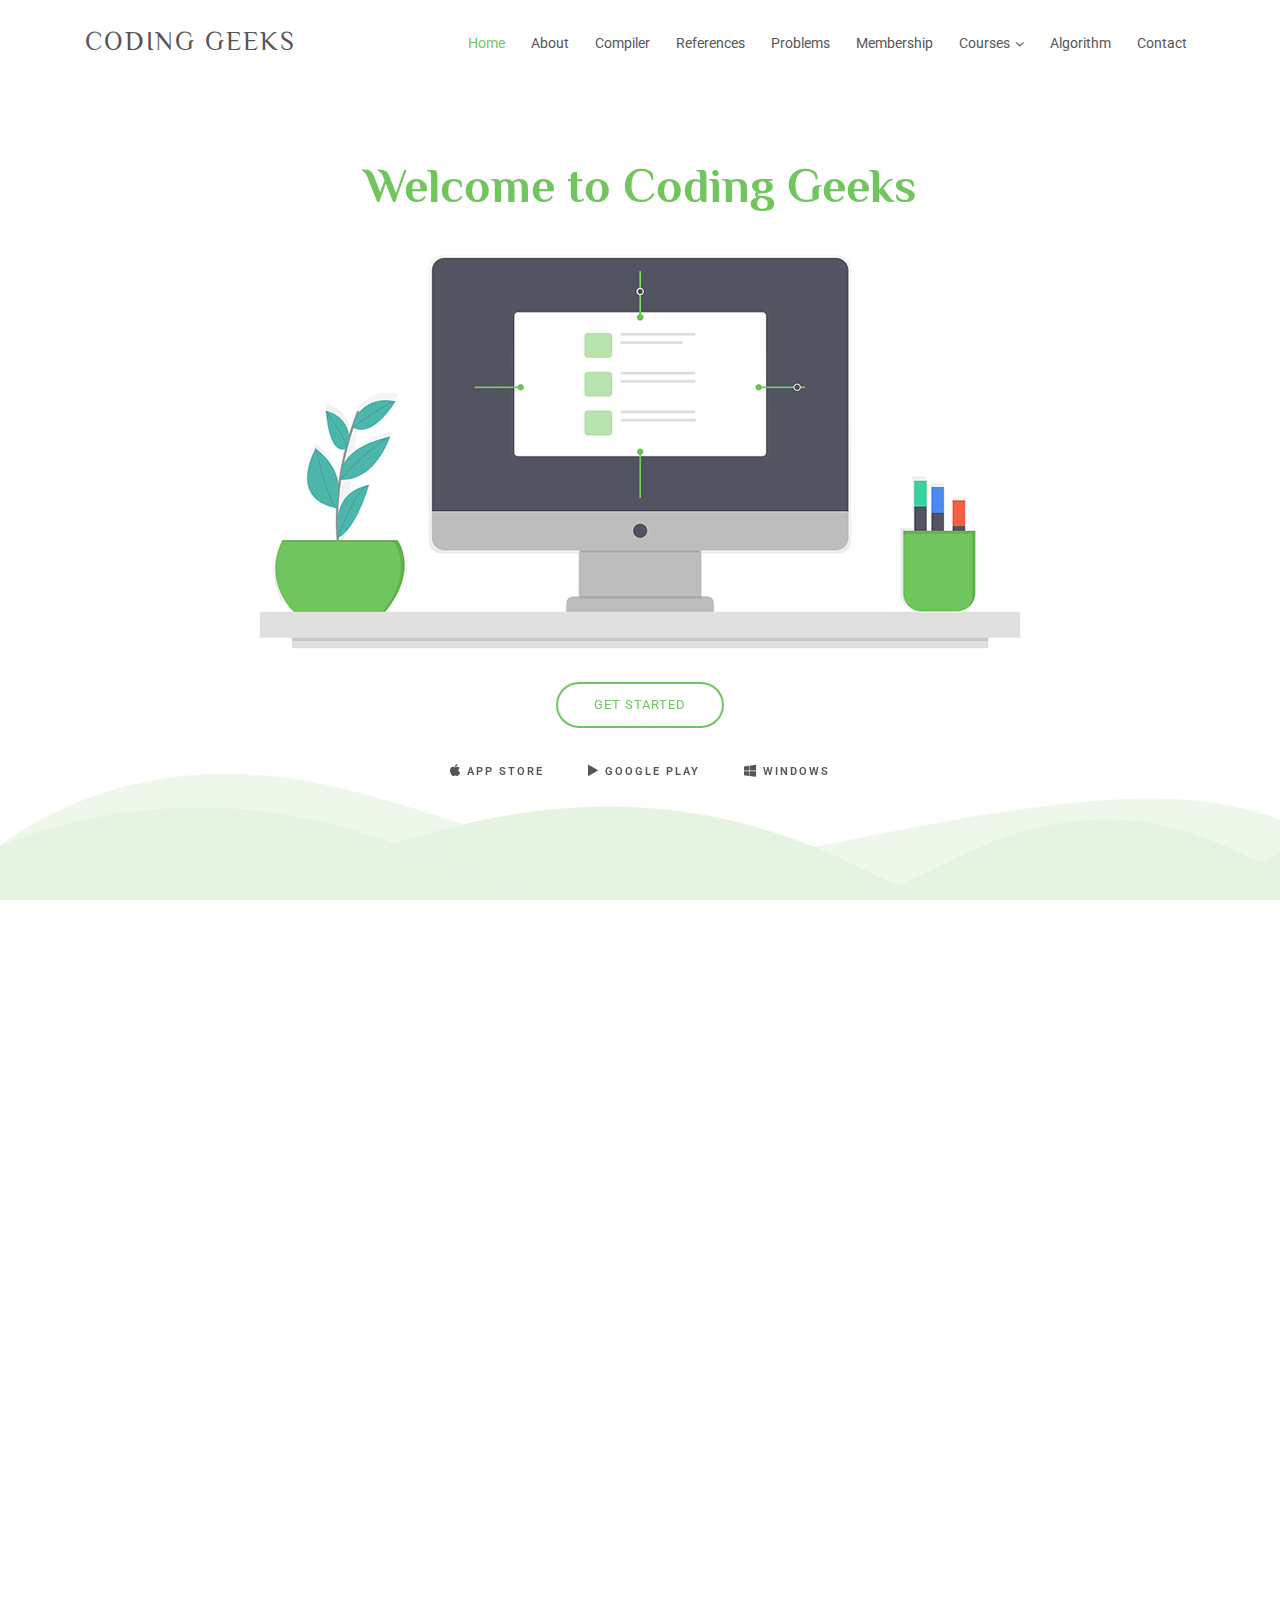
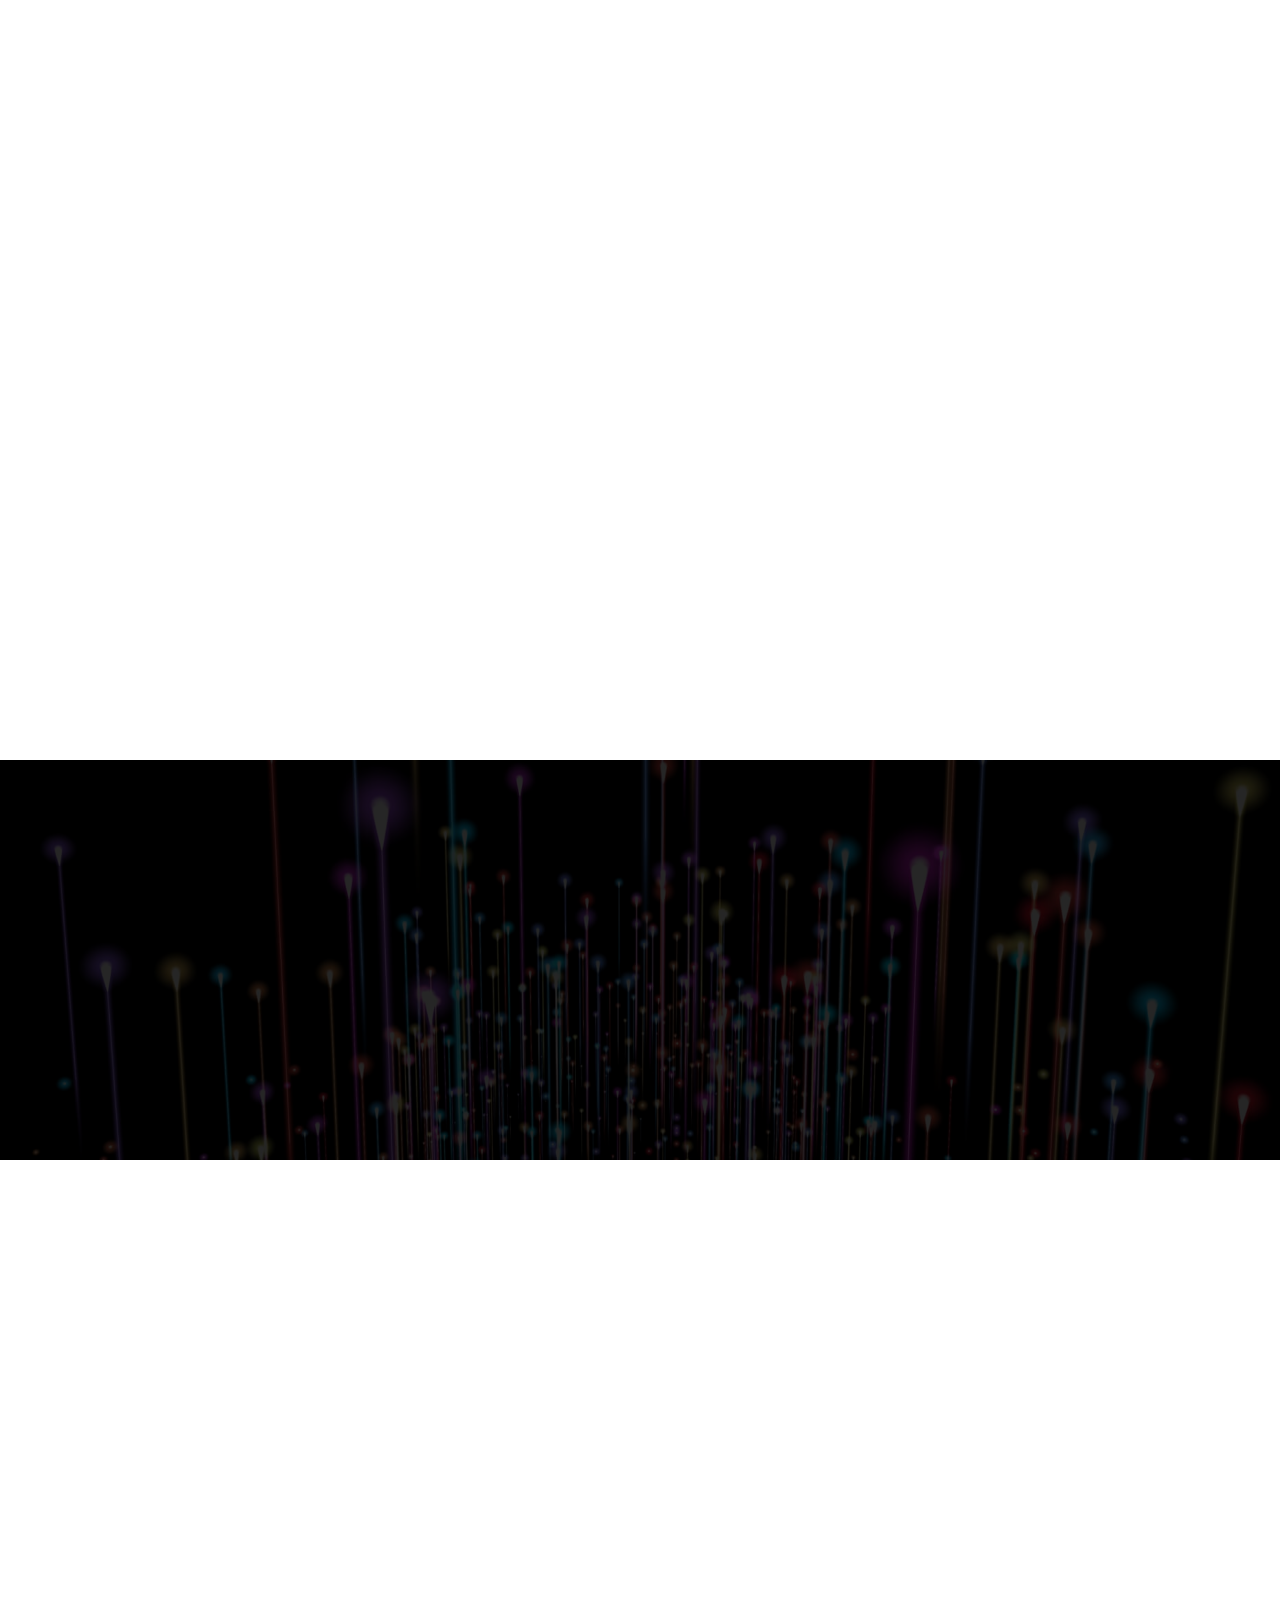
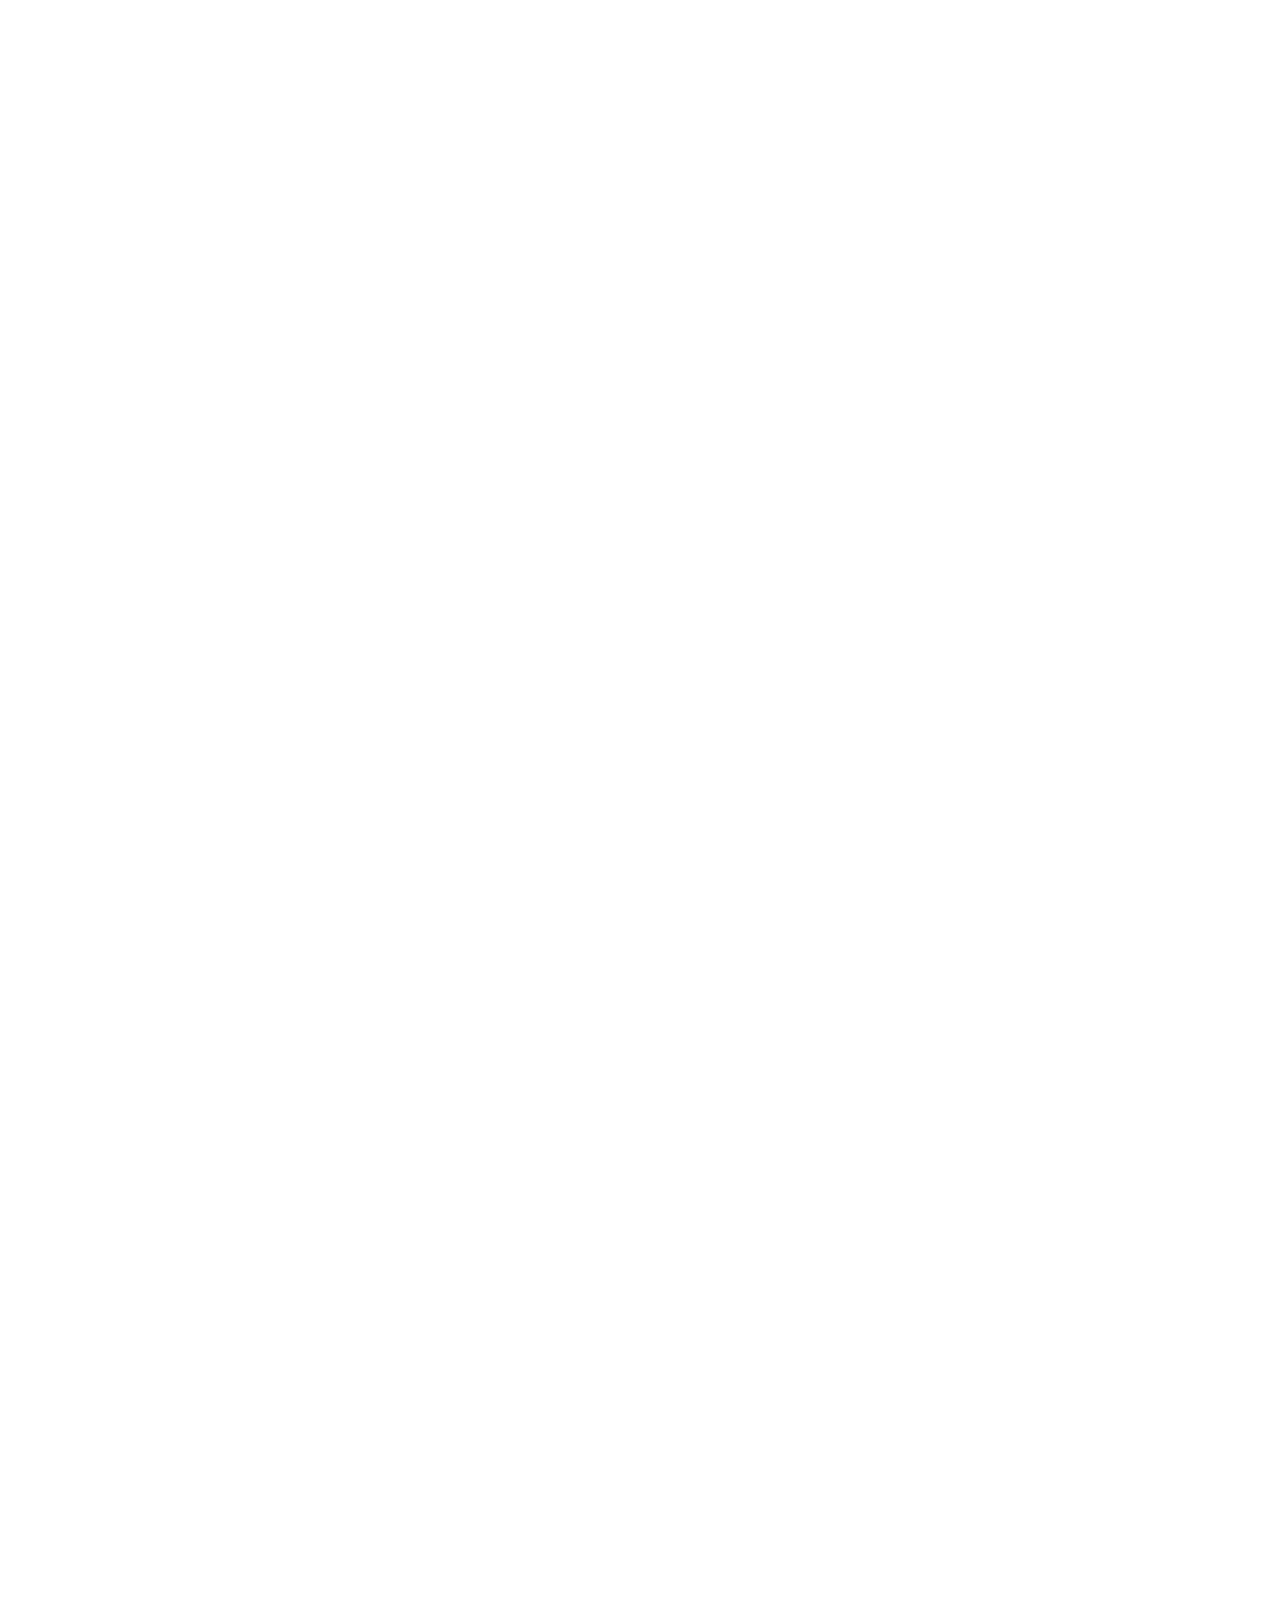
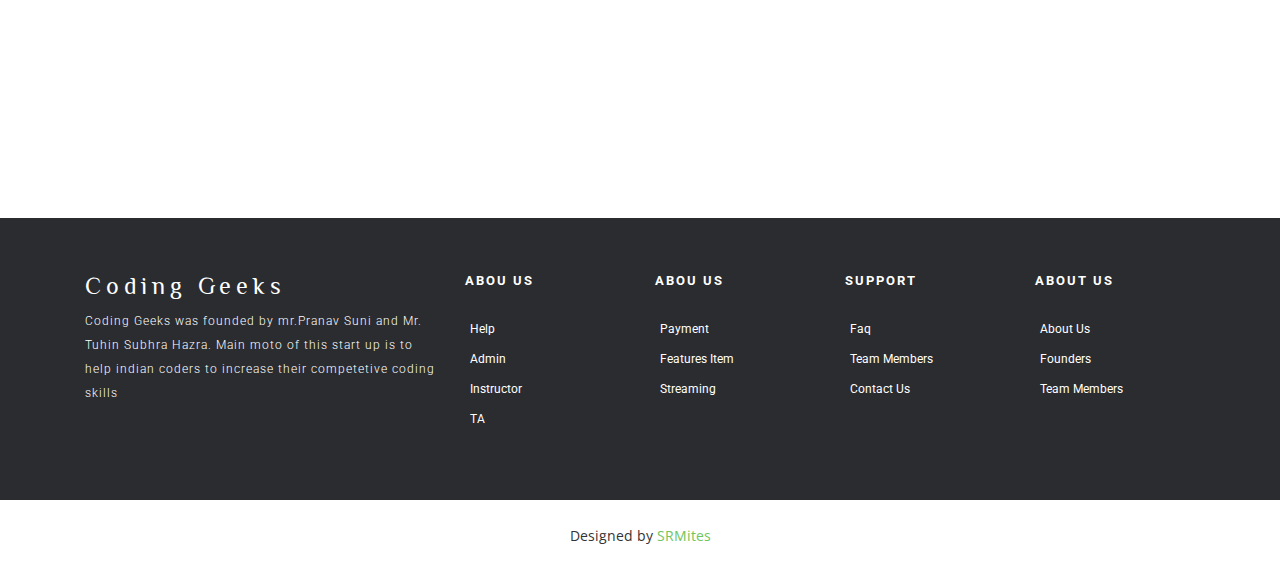
<file: index.html>
<!DOCTYPE html>
<html lang="en">

<head>
  <meta charset="utf-8">
  <meta content="width=device-width, initial-scale=1.0" name="viewport">

  <title>CODING GEEKS</title>

  <!-- Favicons-->
  <link href="assets/img/favicon.png" rel="icon">
  <link href="assets/img/apple-touch-icon.png" rel="apple-touch-icon">

  <!-- Google Fonts -->
  <link href="https://fonts.googleapis.com/css?family=Open+Sans:300,300i,400,400i,700,700i|Roboto:100,300,400,500,700|Philosopher:400,400i,700,700i" rel="stylesheet">

  <!-- Vendor CSS Files -->
  <link href="assets/vendor/bootstrap/css/bootstrap.min.css" rel="stylesheet">
  <link href="assets/vendor/font-awesome/css/font-awesome.min.css" rel="stylesheet">
  <link href="assets/vendor/modal-video/css/modal-video.min.css" rel="stylesheet">
  <link href="assets/vendor/owl.carousel/assets/owl.carousel.min.css" rel="stylesheet">
  <link href="assets/vendor/aos/aos.css" rel="stylesheet">

  <!-- Template Main CSS File -->
  <link href="assets/css/style.css" rel="stylesheet">

  <!-- =======================================================
  * Template Name: eStartup - v2.2.0
  * Template URL: https://bootstrapmade.com/estartup-bootstrap-landing-page-template/
  * Author: BootstrapMade.com
  * License: https://bootstrapmade.com/license/
  ======================================================== -->
</head>

<body>

  <!-- ======= Header ======= -->
  <header id="header" class="header">
    <div class="container">

      <div id="logo" class="pull-left">
        <h1><a href="index.html"><span></span>CODING GEEKS</a></h1>
        <!-- Uncomment below if you prefer to use an image logo -->
        <!-- <a href="index.html"><img src="assets/img/logo.png" alt="" title="" /></a>-->
      </div>

      <nav id="nav-menu-container">
        <ul class="nav-menu">
          <li class="menu-active"><a href="index.html">Home</a></li>
          <li><a href="about.html">About</a></li>
          <li><a href="https://repl.it/join/gxjfedqt-mokshbeatbeat">compiler</a></li>
          <li><a href="#screenshots">References</a></li>
          <li><a href="#team">Problems</a></li>
          <li><a href="#pricing">Membership</a></li>
          <li class="menu-has-children"><a href="">Courses</a>
            <ul>
              <li><a href="cpp.html">C</a></li>
              <li><a href="cpp.html">c++</a></li>
              <li><a href="cpp.html">Java</a></li>
              <li><a href="datastructure.html">Data structure</a></li>
            </ul>
          </li>
          <li><a href="#blog">Algorithm</a></li>
          <li><a href="">Contact</a></li>
        </ul>
      </nav><!-- #nav-menu-container -->
    </div>
  </header><!-- End Header -->

  <!-- ======= Hero Section ======= -->
  <section id="hero">
    <div class="hero-container" data-aos="fade-in">
      <h1>Welcome to Coding Geeks</h1>
      <h2> </h2>
      <img src="assets/img/hero-img.png" alt="Hero Imgs" data-aos="zoom-out" data-aos-delay="100">
      <a href="#get-started" class="btn-get-started scrollto">Get Started</a>
      <div class="btns">
        <a href="#"><i class="fa fa-apple fa-3x"></i> App Store</a>
        <a href="#"><i class="fa fa-play fa-3x"></i> Google Play</a>
        <a href="#"><i class="fa fa-windows fa-3x"></i> windows</a>
      </div>
    </div>
  </section><!-- End Hero Section -->

  <main id="main">

    <!-- ======= Get Started Section ======= -->
    <section id="get-started" class="padd-section text-center">

      <div class="container" data-aos="fade-up">
        <div class="section-title text-center">

          <h2>Available Courses</h2>
          <p class="separator"></p>

        </div>
      </div>

      <div class="container">
        <div class="row">

          <div class="col-md-6 col-lg-4" data-aos="zoom-in" data-aos-delay="100">
            <div class="feature-block">

              <img src="assets/img/svg/cloud.svg" alt="img" class="img-fluid">
              <a href="cpp.html"><h4>C language</h4></a>
              <p>Complete Course beginner to advanve level</p>
              
            </div>
          </div>

          <div class="col-md-6 col-lg-4" data-aos="zoom-in" data-aos-delay="200">
            <div class="feature-block">

              <img src="assets/img/svg/planet.svg" alt="img" class="img-fluid">
               <h4><a href="cpp.html">C PLUS PLUS</a></h4>
              <p>Complete Course beginner to advanve level</p>
              

            </div>
          </div>

          <div class="col-md-6 col-lg-4" data-aos="zoom-in" data-aos-delay="300">
            <div class="feature-block">

              <img src="assets/img/svg/asteroid.svg" alt="img" class="img-fluid">
              <h4><a href="cpp.html">JAVA</a></h4>
              <p>Complete Course beginner to advanve level</p>
              

            </div>
          </div>

        </div>
      </div>

    </section><!-- End Get Started Section -->

    <!-- ======= About Us Section ======= -->
  

    <!-- ======= Features Section ======= -->
    <section id="features" class="padd-section text-center">

      <div class="container" data-aos="fade-up">
        <div class="section-title text-center">
          <h2>Live courses</h2>
          <p class="separator">code to live</p>
        </div>

        <div class="row" data-aos="fade-up" data-aos-delay="100">

          <div class="col-md-6 col-lg-3">
            <div class="feature-block">
              <img src="assets/img/svg/paint-palette.svg" alt="img" class="img-fluid">
              <h4>C</h4>
              <p>Complete Course beginner to advanve level</p>
            </div>
          </div>

          <div class="col-md-6 col-lg-3">
            <div class="feature-block">
              <img src="assets/img/svg/vector.svg" alt="img" class="img-fluid">
              <h4>c++</h4>
              <p>Complete Course beginner to advanve level</p>
            </div>
          </div>

          <div class="col-md-6 col-lg-3">
            <div class="feature-block">
              <img src="assets/img/svg/design-tool.svg" alt="img" class="img-fluid">
              <h4>Java</h4>
              <p>Complete Course beginner to advanve level</p>
            </div>
          </div>

          <div class="col-md-6 col-lg-3">
            <div class="feature-block">
              <img src="assets/img/svg/asteroid.svg" alt="img" class="img-fluid">
              <h4>Data Structures</h4>
              <p>Complete Course beginner to advanve level</p>
            </div>
          </div>

          <div class="col-md-6 col-lg-3">
            <div class="feature-block">
              <img src="assets/img/svg/asteroid.svg" alt="img" class="img-fluid">
              <h4>Algorithms</h4>
              <p>Complete Course beginner to advanve level</p>
            </div>
          </div>

          <div class="col-md-6 col-lg-3">
            <div class="feature-block">
              <img src="assets/img/svg/cloud-computing.svg" alt="img" class="img-fluid">
              <h4>Competetive Coding</h4>
              <p>Complete Course beginner to advanve level</p>
            </div>
          </div>

          <div class="col-md-6 col-lg-3">
            <div class="feature-block">
              <img src="assets/img/svg/pixel.svg" alt="img" class="img-fluid">
              <h4>Interview Preparation</h4>
              <p>Complete Course beginner to advanve level</p>
            </div>
          </div>

          <div class="col-md-6 col-lg-3">
            <div class="feature-block">
              <img src="assets/img/svg/code.svg" alt="img" class="img-fluid">
              <h4>Coding Challanges</h4>
              <p>Complete Course beginner to advanve level</p>
            </div>
          </div>

        </div>
      </div>
    </section><!-- End Features Section -->

    <!-- ======= Screenshots Section ======= 
    <section id="screenshots" class="padd-section text-center">

      <div class="container" data-aos="fade-up">
        <div class="section-title text-center">
          <h2>App Gallery</h2>
          <p class="separator">Integer cursus bibendum augue ac cursus .</p>
        </div>

        <div class="owl-carousel owl-theme" data-aos="fade-up" data-aos-delay="100">

          <div><img src="assets/img/screen/1.jpg" alt="img"></div>
          <div><img src="assets/img/screen/2.jpg" alt="img"></div>
          <div><img src="assets/img/screen/3.jpg" alt="img"></div>
          <div><img src="assets/img/screen/4.jpg" alt="img"></div>
          <div><img src="assets/img/screen/5.jpg" alt="img"></div>
          <div><img src="assets/img/screen/6.jpg" alt="img"></div>
          <div><img src="assets/img/screen/7.jpg" alt="img"></div>
          <div><img src="assets/img/screen/8.jpg" alt="img"></div>
          <div><img src="assets/img/screen/9.jpg" alt="img"></div>

        </div>
      </div>
-->
    </section><!-- End Screenshots Section 

    <!-- ======= Video Section ======= -->
    <section id="video" class="text-center">
      <div class="overlay">
        <div class="container-fluid container-full" data-aos="zoom-in">

          <div class="row">
            <a href="#" class="js-modal-btn play-btn" data-video-id="s22ViV7tBKE"></a>
          </div>

        </div>
      </div>
    </section><!-- End Video Section -->

    <!-- ======= Team Section ======= 
    <section id="team" class="padd-section text-center">

      <div class="container" data-aos="fade-up">
        <div class="section-title text-center">

          <h2>Team Member</h2>
          <p class="separator">Integer cursus bibendum augue ac cursus .</p>
        </div>

        <div class="row">

          <div class="col-md-6 col-md-4 col-lg-3" data-aos="zoom-in" data-aos-delay="100">
            <div class="team-block bottom">
              <img src="assets/img/team/1.jpg" class="img-responsive" alt="img">
              <div class="team-content">
                <ul class="list-unstyled">
                  <li><a href="#"><i class="fa fa-facebook"></i></a></li>
                  <li><a href="#"><i class="fa fa-twitter"></i></a></li>
                  <li><a href="#"><i class="fa fa-linkedin"></i></a></li>
                </ul>
                <span>manager</span>
                <h4>Kimberly Tran</h4>
              </div>
            </div>
          </div>

          <div class="col-md-6 col-md-4 col-lg-3" data-aos="zoom-in" data-aos-delay="200">
            <div class="team-block bottom">
              <img src="assets/img/team/2.jpg" class="img-responsive" alt="img">
              <div class="team-content">
                <ul class="list-unstyled">
                  <li><a href="#"><i class="fa fa-facebook"></i></a></li>
                  <li><a href="#"><i class="fa fa-twitter"></i></a></li>
                  <li><a href="#"><i class="fa fa-linkedin"></i></a></li>
                </ul>
                <span>manager</span>
                <h4>Kimberly Tran</h4>
              </div>
            </div>
          </div>

          <div class="col-md-6 col-md-4 col-lg-3" data-aos="zoom-in" data-aos-delay="300">
            <div class="team-block bottom">
              <img src="assets/img/team/3.jpg" class="img-responsive" alt="img">
              <div class="team-content">
                <ul class="list-unstyled">
                  <li><a href="#"><i class="fa fa-facebook"></i></a></li>
                  <li><a href="#"><i class="fa fa-twitter"></i></a></li>
                  <li><a href="#"><i class="fa fa-linkedin"></i></a></li>
                </ul>
                <span>manager</span>
                <h4>Kimberly Tran</h4>
              </div>
            </div>
          </div>

          <div class="col-md-6 col-md-4 col-lg-3" data-aos="zoom-in" data-aos-delay="400">
            <div class="team-block bottom">
              <img src="assets/img/team/4.jpg" class="img-responsive" alt="img">
              <div class="team-content">
                <ul class="list-unstyled">
                  <li><a href="#"><i class="fa fa-facebook"></i></a></li>
                  <li><a href="#"><i class="fa fa-twitter"></i></a></li>
                  <li><a href="#"><i class="fa fa-linkedin"></i></a></li>
                </ul>
                <span>manager</span>
                <h4>Kimberly Tran</h4>
              </div>
            </div>
          </div>

        </div>
      </div>-->
    </section><!-- End Team Section -->

    <!-- ======= Testimonials Section ======= -->
    <section id="testimonials" class="padd-section text-center">
      <div class="container" data-aos="fade-up">
        <div class="row justify-content-center">

          <div class="col-md-8">

            <div class="testimonials-content">
              <div id="carousel-example-generic" class="carousel slide" data-ride="carousel">

                <div class="carousel-inner" role="listbox">

                  <div class="carousel-item  active">
                    <div class="top-top">

                      <h2>IT IS A GREAT PLATFORM</h2>
                      <h4><span>manager</span></h4>

                    </div>
                  </div>

                  <div class="carousel-item ">
                    <div class="top-top">

                      <h2>
                      IT IS A GREAT PLATFORM</h2>
                      <h4><span>manager</span></h4>

                    </div>
                  </div>

                  <div class="carousel-item ">
                    <div class="top-top">

                      <h2>IT IS A GREAT PLATFORM</h2>
                      <h4><span>manager</span></h4>

                    </div>
                  </div>

                </div>

                <div class="btm-btm">

                  <ul class="list-unstyled carousel-indicators">
                    <li data-target="#carousel-example-generic" data-slide-to="0" class="active"></li>
                    <li data-target="#carousel-example-generic" data-slide-to="1"></li>
                    <li data-target="#carousel-example-generic" data-slide-to="2"></li>
                  </ul>

                </div>

              </div>
            </div>
          </div>

        </div>
      </div>
    </section><!-- End Testimonials Section -->

    <!-- ======= Pricing Section ======= -->
    <section id="pricing" class="padd-section text-cente">

      <div class="container" data-aos="fade-up">
        <div class="section-title text-center">

          <h2>Get the membership</h2>
          <p class="separator">Designed by Experienced team members</p>
        </div>

        <div class="row" data-aos="fade-up" data-aos-delay="100">

          <div class="col-md-6 col-lg-3">
            <div class="block-pricing">
              <div class="table">
                <h4>begginer</h4>
                <h2>1/-</h2>
                <ul class="list-unstyled">
                  <li><b>C</b>Tuhin</li>
                  <li><b>C++</b> Tech Support</li>
                  <li><b>Java</b> problems</li>
                  <li>Monthly Backups</li>
                  <li>Free compiler</li>
                </ul>
                <div class="table_btn">
                  <a href="#" class="btn"><i class="fa fa-shopping-cart"></i> Buy Now</a>
                </div>
              </div>
            </div>
          </div>

          <div class="col-md-6 col-lg-3">
            <div class="block-pricing">
              <div class="table">
                <h4>PERSONAL</h4>
                <h2>1/-</h2>
                <ul class="list-unstyled">
                  <li><b>C</b>Tuhin</li>
                  <li><b>C++</b> Tech Support</li>
                  <li><b>Java</b> problems</li>
                  <li>Monthly Backups</li>
                  <li>Free compiler</li>
                </ul>
                <div class="table_btn">
                  <a href="#" class="btn"><i class="fa fa-shopping-cart"></i> Buy Now</a>
                </div>
              </div>
            </div>
          </div>

          <div class="col-md-6 col-lg-3">
            <div class="block-pricing">
              <div class="table">
                <h4>BUSINESS</h4>
                <h2>1/-</h2>
                <ul class="list-unstyled">
                  <li><b>C</b>Tuhin</li>
                  <li><b>C++</b> Tech Support</li>
                  <li><b>Java</b> problems</li>
                  <li>Monthly Backups</li>
                  <li>Free compiler</li>
                </ul>
                <div class="table_btn">
                  <a href="#" class="btn"><i class="fa fa-shopping-cart"></i> Buy Now</a>
                </div>
              </div>
            </div>
          </div>

          <div class="col-md-6 col-lg-3">
            <div class="block-pricing">
              <div class="table">
                <h4>profeesional</h4>
                <h2>1/-</h2>
                <ul class="list-unstyled">
                  <li><b>C</b>Tuhin</li>
                  <li><b>C++</b> Tech Support</li>
                  <li><b>Java</b> problems</li>
                  <li>Monthly Backups</li>
                  <li>Free compiler</li>
                </ul>
                <div class="table_btn">
                  <a href="#" class="btn"><i class="fa fa-shopping-cart"></i> Buy Now</a>
                </div>
              </div>
            </div>
          </div>
        </div>
      </div>
    </section><!-- End Pricing Section -->

    <!-- ======= Blog Section ======= 
    <section id="blog" class="padd-sectio">

      <div class="container" data-aos="fade-up">
        <div class="section-title text-center">

          <h2>Currntly going on projects</h2>
          <p class="separator">Integer cursus bibendum augue ac cursus .</p>
        </div>

        <div class="row" data-aos="fade-up" data-aos-delay="100">

          <div class="col-md-6 col-lg-4">
            <div class="block-blog text-left">
              <a href="#"><img src="assets/img/blog/blog-image-1.jpg" alt="img"></a>
              <div class="content-blog">
                <h4><a href="#">whats isthe difference between good and bat typography</a></h4>
                <span>05, juin 2017</span>
                <a class="pull-right readmore" href="#">read more</a>
              </div>
            </div>
          </div>

          <div class="col-md-6 col-lg-4">
            <div class="block-blog text-left">
              <a href="#"><img src="assets/img/blog/blog-image-2.jpg" class="img-responsive" alt="img"></a>
              <div class="content-blog">
                <h4><a href="#">whats isthe difference between good and bat typography</a></h4>
                <span>05, juin 2017</span>
                <a class="pull-right readmore" href="#">read more</a>
              </div>
            </div>
          </div>

          <div class="col-md-6 col-lg-4">
            <div class="block-blog text-left">
              <a href="#"><img src="assets/img/blog/blog-image-3.jpg" class="img-responsive" alt="img"></a>
              <div class="content-blog">
                <h4><a href="#">whats isthe difference between good and bat typography</a></h4>
                <span>05, juin 2017</span>
                <a class="pull-right readmore" href="#">read more</a>
              </div>
            </div>
          </div>

        </div>
      </div>-->
    </section><!-- End Blog Section -->

    <!-- ======= Newsletter Section ======= -->
    <section id="newsletter" class="newsletter text-center">
      <div class="overlay padd-section">
        <div class="container" data-aos="zoom-in">

          <div class="row justify-content-center">
            <div class="col-md-9 col-lg-6">
              <form class="form-inline" method="POST" action="#">

                <input type="email" class="form-control " placeholder="Email Adress" name="email">
                <button type="submit" class="btn btn-default"><i class="fa fa-location-arrow"></i>Subscribe</button>

              </form>

            </div>
          </div>

          <ul class="list-unstyled">
            <li><a href="#"><i class="fa fa-facebook"></i></a></li>
            <li><a href="#"><i class="fa fa-twitter"></i></a></li>
            <li><a href="#"><i class="fa fa-google-plus"></i></a></li>
            <li><a href="#"><i class="fa fa-linkedin"></i></a></li>
          </ul>

        </div>
      </div>
    </section><!-- End Newsletter Section -->

    <!-- ======= Contact Section ======= -->
    <section id="contact" class="padd-section">

      <div class="container" data-aos="fade-up">
        <div class="section-title text-center">
          <h2>Contact</h2>
          <p class="separator">Please contact to admin in this mail(hazratuhin1508@gmail.com)</p>
        </div>

        <div class="row justify-content-center" data-aos="fade-up" data-aos-delay="100">

          <div class="col-lg-3 col-md-4">

            <div class="info">
              <div>
                <i class="fa fa-map-marker"></i>
                <p>Nehru street, kurunji nagar<br>Chennai, India,600089</p>
              </div>

              <div class="email">
                <i class="fa fa-envelope"></i>
                <p>hazratuhin1508@gmail.com</p>
              </div>

              <div>
                <i class="fa fa-phone"></i>
                <p>+91-8250994644</p>
              </div>
            </div>

            <div class="social-links">
              <a href="#" class="twitter"><i class="fa fa-twitter"></i></a>
              <a href="#" class="facebook"><i class="fa fa-facebook"></i></a>
              <a href="#" class="instagram"><i class="fa fa-instagram"></i></a>
              <a href="#" class="google-plus"><i class="fa fa-google-plus"></i></a>
              <a href="#" class="linkedin"><i class="fa fa-linkedin"></i></a>
            </div>

          </div>

          <div class="col-lg-5 col-md-8">
            <div class="form">
              <form action="forms/contact.php" method="post" role="form" class="php-email-form">
                <div class="form-group">
                  <input type="text" name="name" class="form-control" id="name" placeholder="Your Name" data-rule="minlen:4" data-msg="Please enter at least 4 chars" />
                  <div class="validate"></div>
                </div>
                <div class="form-group">
                  <input type="email" class="form-control" name="email" id="email" placeholder="Your Email" data-rule="email" data-msg="Please enter a valid email" />
                  <div class="validate"></div>
                </div>
                <div class="form-group">
                  <input type="text" class="form-control" name="subject" id="subject" placeholder="Subject" data-rule="minlen:4" data-msg="Please enter at least 8 chars of subject" />
                  <div class="validate"></div>
                </div>
                <div class="form-group">
                  <textarea class="form-control" name="message" rows="5" data-rule="required" data-msg="Please write something for us" placeholder="Message"></textarea>
                  <div class="validate"></div>
                </div>
                <div class="mb-3">
                  <div class="loading">Loading</div>
                  <div class="error-message"></div>
                  <div class="sent-message">Your message has been sent. Thank you!</div>
                </div>
                <div class="text-center"><button type="submit">Send Message</button></div>
              </form>
            </div>
          </div>
        </div>
      </div>
    </section><!-- End Contact Section -->

  </main><!-- End #main -->

  <!-- ======= Footer ======= -->
  <footer class="footer">
    <div class="container">
      <div class="row">

        <div class="col-md-12 col-lg-4">
          <div class="footer-logo">

            <a class="navbar-brand" href="#">Coding Geeks</a>
            <p>Coding Geeks was founded by mr.Pranav Suni and Mr. Tuhin Subhra Hazra. Main moto of this start up is to help indian coders to increase their competetive coding skills</p>

          </div>
        </div>

        <div class="col-sm-6 col-md-3 col-lg-2">
          <div class="list-menu">

            <h4>Abou Us</h4>

            <ul class="list-unstyled">
              <li><a href="#">Help</a></li>
              <li><a href="#">Admin</a></li>
              <li><a href="#">Instructor</a></li>
              <li><a href="#">TA</a></li>
            </ul>

          </div>
        </div>

        <div class="col-sm-6 col-md-3 col-lg-2">
          <div class="list-menu">

            <h4>Abou Us</h4>

            <ul class="list-unstyled">
              <li><a href="#">Payment</a></li>
              <li><a href="#">Features item</a></li>
              <li><a href="#">streaming</a></li>
              <li><a href="#"></a></li>
            </ul>

          </div>
        </div>

        <div class="col-sm-6 col-md-3 col-lg-2">
          <div class="list-menu">

            <h4>Support</h4>

            <ul class="list-unstyled">
              <li><a href="#">faq</a></li>
              <li><a href="#">Team Members</a></li>
              <li><a href="#">Contact us</a></li>
              <li><a href="#"></a></li>
            </ul>

          </div>
        </div>

        <div class="col-sm-6 col-md-3 col-lg-2">
          <div class="list-menu">

            <h4>About Us</h4>

            <ul class="list-unstyled">
              <li><a href="#">About us</a></li>
              <li><a href="#">Founders</a></li>
              <li><a href="#">Team Members</a></li>
              <li><a href="#"></a></li>
            </ul>

          </div>
        </div>

      </div>
    </div>

    <div class="copyrights">
      <div class="container">
        <p></p>
        <div class="credits">
          <!--
          All the links in the footer should remain intact.
          You can delete the links only if you purchased the pro version.
          Licensing information: https://bootstrapmade.com/license/
          Purchase the pro version with working PHP/AJAX contact form: https://bootstrapmade.com/buy/?theme=eStartup
        -->
          Designed by <a href="https://bootstrapmade.com/">SRMites</a>
        </div>
      </div>
    </div>

  </footer><!-- End  Footer -->

  <a href="#" class="back-to-top"><i class="fa fa-chevron-up"></i></a>

  <!-- Vendor JS Files -->
  <script src="assets/vendor/jquery/jquery.min.js"></script>
  <script src="assets/vendor/bootstrap/js/bootstrap.bundle.min.js"></script>
  <script src="assets/vendor/jquery.easing/jquery.easing.min.js"></script>
  <script src="assets/vendor/php-email-form/validate.js"></script>
  <script src="assets/vendor/modal-video/js/modal-video.min.js"></script>
  <script src="assets/vendor/owl.carousel/owl.carousel.min.js"></script>
  <script src="assets/vendor/superfish/superfish.min.js"></script>
  <script src="assets/vendor/hoverIntent/hoverIntent.js"></script>
  <script src="assets/vendor/aos/aos.js"></script>

  <!-- Template Main JS File -->
  <script src="assets/js/main.js"></script>

</body>

</html>
</file>
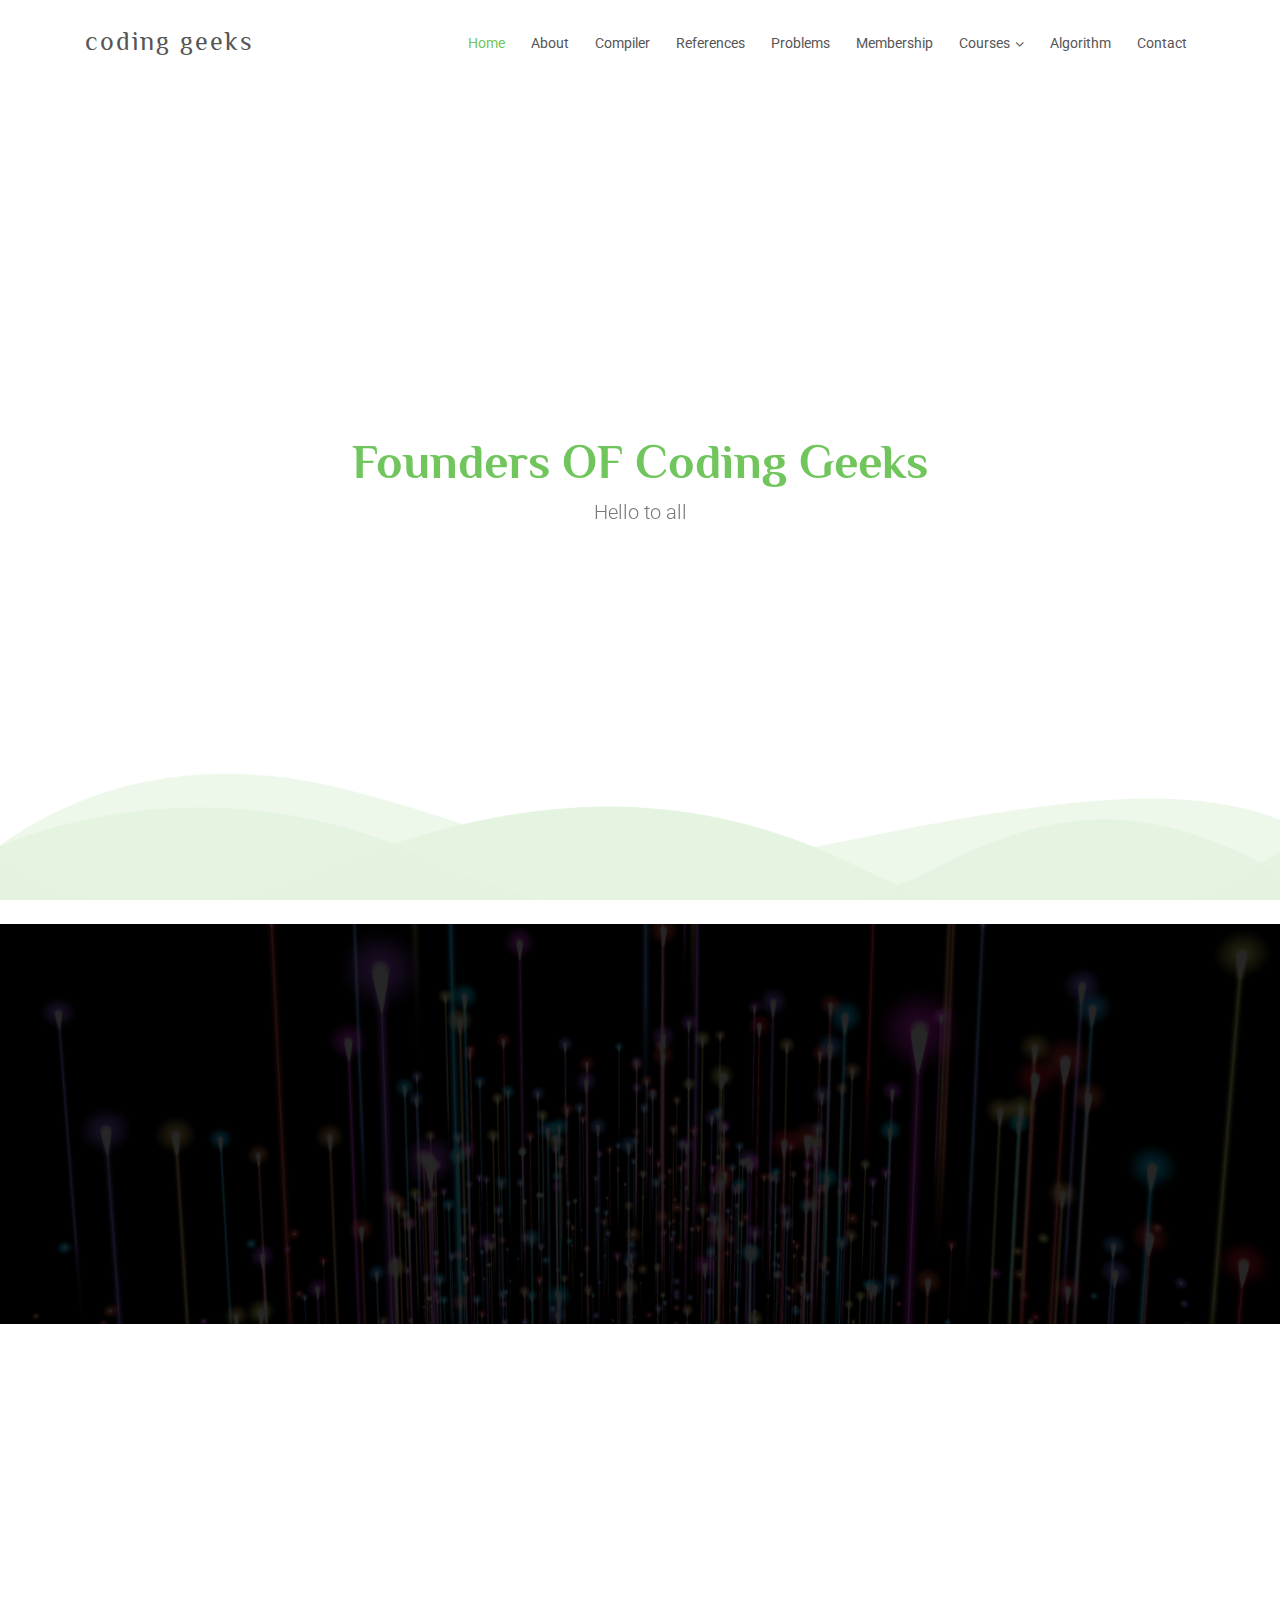
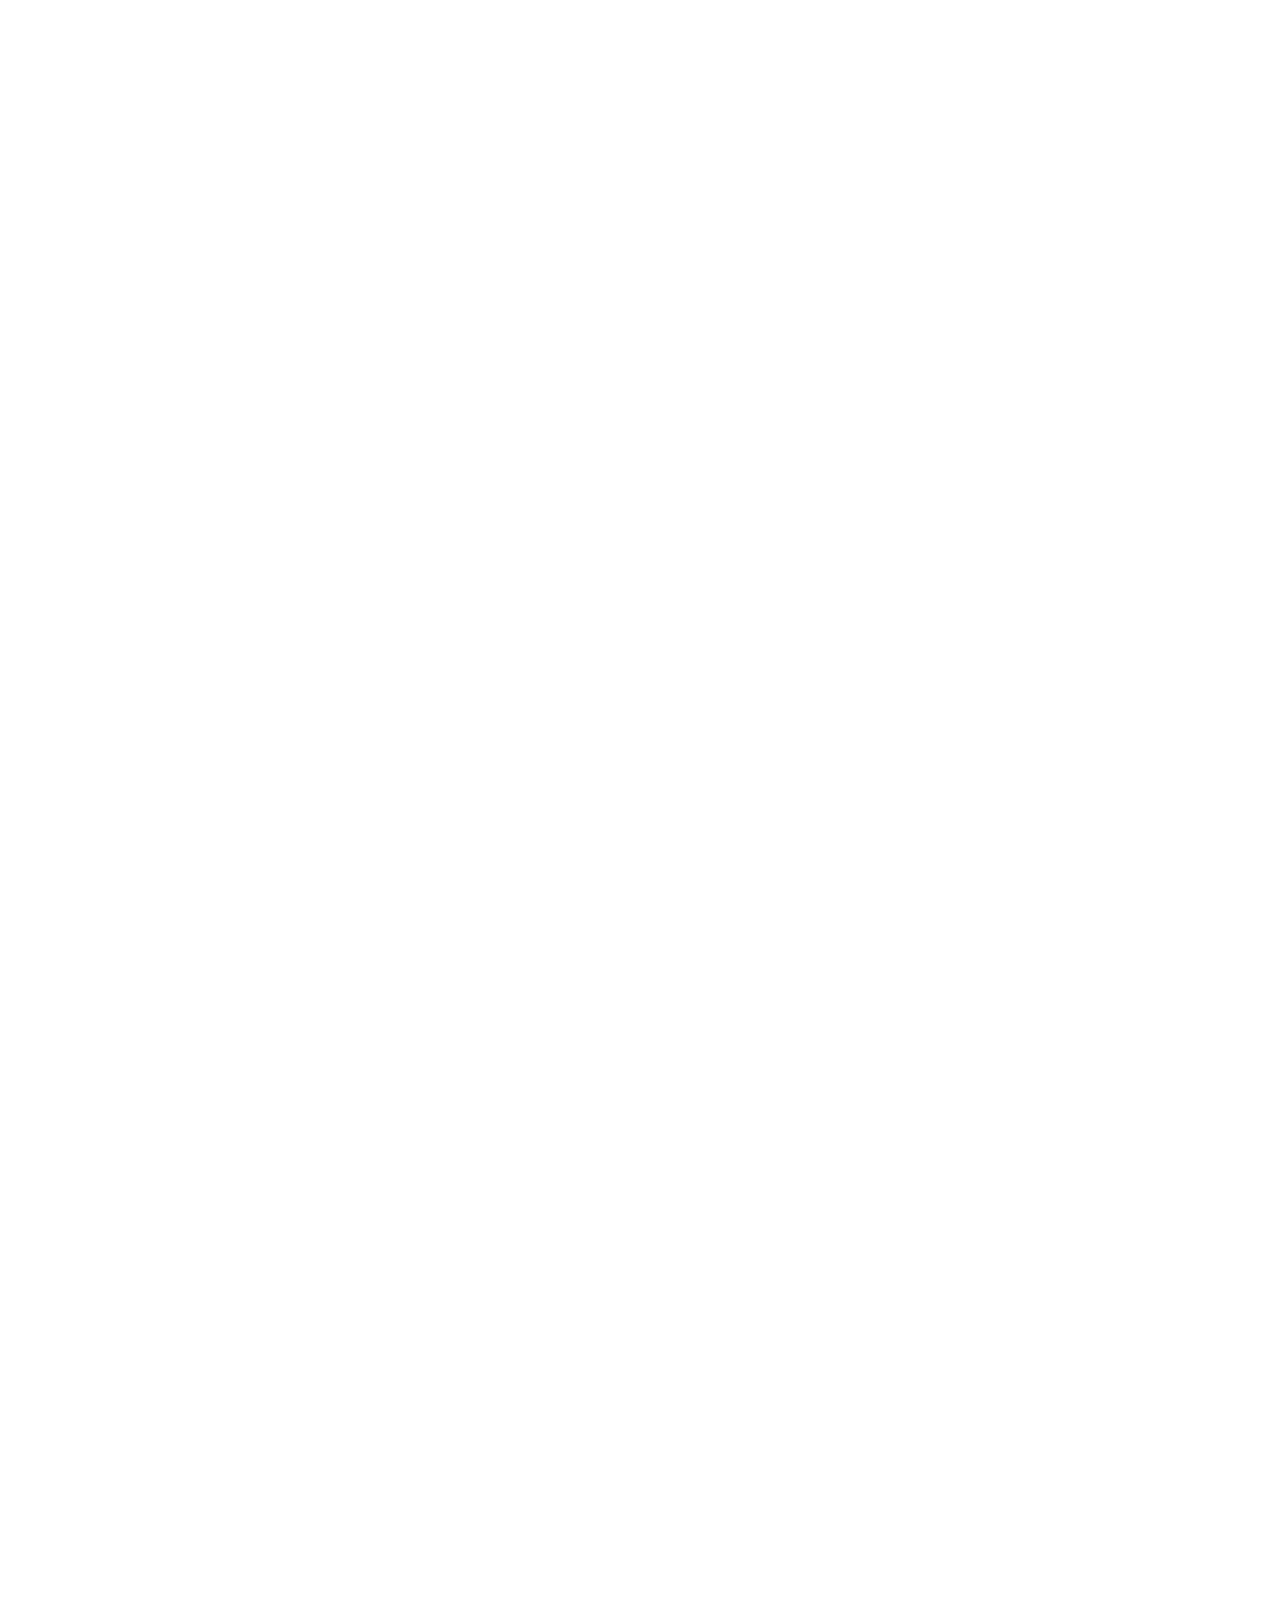
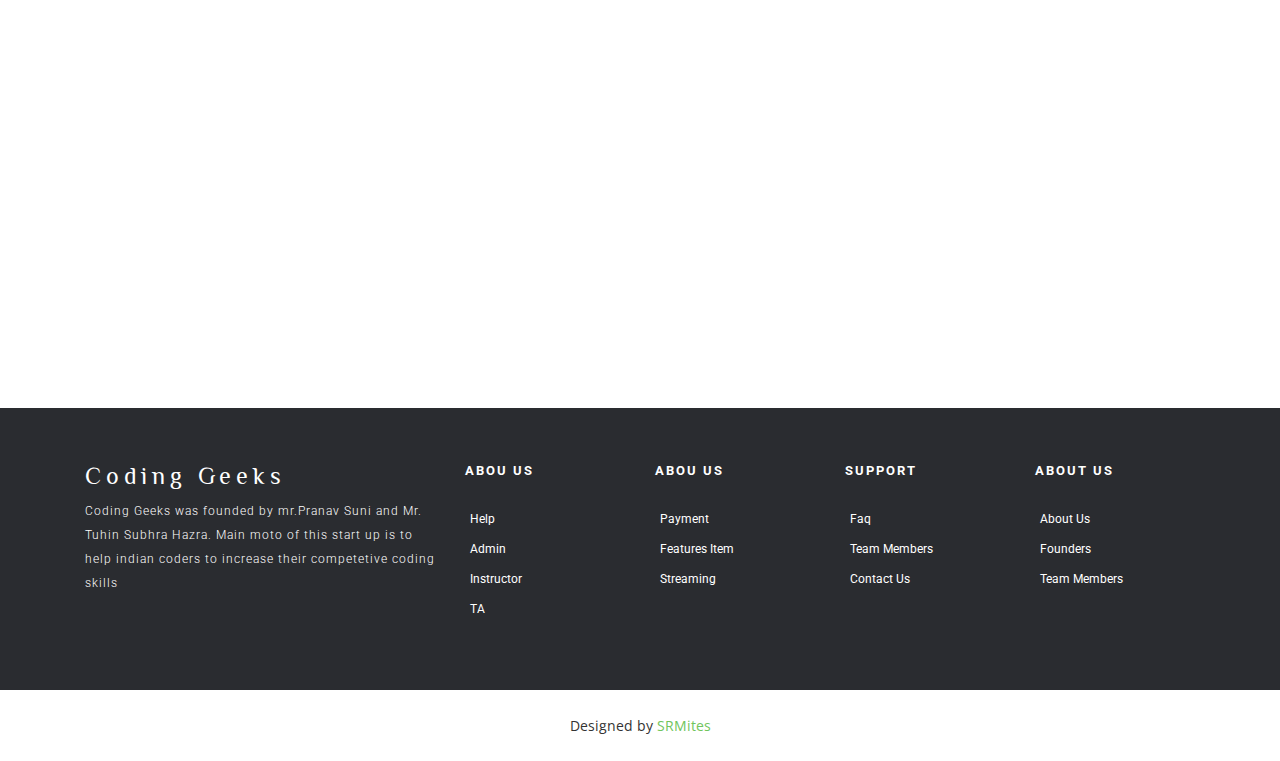
<file: about.html>
<!DOCTYPE html>
<html lang="en">

<head>
  <meta charset="utf-8">
  <meta content="width=device-width, initial-scale=1.0" name="viewport">

  <title>Coding Geeks</title>

  <!-- Favicons-->
  <link href="assets/img/favicon.png" rel="icon">
  <link href="assets/img/apple-touch-icon.png" rel="apple-touch-icon">-->

  <!-- Google Fonts -->
  <link href="https://fonts.googleapis.com/css?family=Open+Sans:300,300i,400,400i,700,700i|Roboto:100,300,400,500,700|Philosopher:400,400i,700,700i" rel="stylesheet">

  <!-- Vendor CSS Files -->
  <link href="assets/vendor/bootstrap/css/bootstrap.min.css" rel="stylesheet">
  <link href="assets/vendor/font-awesome/css/font-awesome.min.css" rel="stylesheet">
  <link href="assets/vendor/modal-video/css/modal-video.min.css" rel="stylesheet">
  <link href="assets/vendor/owl.carousel/assets/owl.carousel.min.css" rel="stylesheet">
  <link href="assets/vendor/aos/aos.css" rel="stylesheet">

  <!-- Template Main CSS File -->
  <link href="assets/css/style.css" rel="stylesheet">

  <!-- =======================================================
  * Template Name: eStartup - v2.2.0
  * Template URL: https://bootstrapmade.com/estartup-bootstrap-landing-page-template/
  * Author: BootstrapMade.com
  * License: https://bootstrapmade.com/license/
  ======================================================== -->
</head>

<body>

  <!-- ======= Header ======= -->
  <header id="header" class="header">
    <div class="container">

      <div id="logo" class="pull-left">
        <h1><a href="index.html"><span></span>coding geeks</a></h1>
        <!-- Uncomment below if you prefer to use an image logo -->
        <!-- <a href="index.html"><img src="assets/img/logo.png" alt="" title="" /></a>-->
      </div>

      <nav id="nav-menu-container">
        <ul class="nav-menu">
          <li class="menu-active"><a href="index.html">Home</a></li>
          <li><a href="#about-us">About</a></li>
          <li><a href="https://www.onlinegdb.com/">compiler</a></li>
          <li><a href="#screenshots">References</a></li>
          <li><a href="#team">Problems</a></li>
          <li><a href="#pricing">Membership</a></li>
          <li class="menu-has-children"><a href="">Courses</a>
            <ul>
              <li><a href="file:///C:/Users/USER/Desktop/New%20folder/Details.html">C</a></li>
              <li><a href="#">c++</a></li>
              <li><a href="#">Java</a></li>
              <li><a href="#">Data structure</a></li>
            </ul>
          </li>
          <li><a href="#blog">Algorithm</a></li>
          <li><a href="#contact">Contact</a></li>
        </ul>
      </nav><!-- #nav-menu-container -->
    </div>
  </header><!-- End Header -->

  <!-- ======= Hero Section ======= -->
  <section id="hero">
    <div class="hero-container" data-aos="fade-in">
      <h1>Founders OF Coding Geeks</h1>
      <h2>Hello to all</h2><!--
      <img src="assets/img/hero-img.png" alt="Hero Imgs" data-aos="zoom-out" data-aos-delay="100">
      <a href="#get-started" class="btn-get-started scrollto">Get Started</a>
      <div class="btns">
        <a href="#"><i class="fa fa-apple fa-3x"></i> App Store</a>
        <a href="#"><i class="fa fa-play fa-3x"></i> Google Play</a>
        <a href="#"><i class="fa fa-windows fa-3x"></i> windows</a>
      </div>
    </div>
  </section>--><!-- End Hero Section -->

  <main id="main">

    <!-- ======= Get Started Section =======
    <section id="get-started" class="padd-section text-center">

      <div class="container" data-aos="fade-up">
        <div class="section-title text-center">

          <h2>Available Courses</h2>
          <p class="separator"></p>

        </div>
      </div>

      <div class="container">
        <div class="row">

          <div class="col-md-6 col-lg-4" data-aos="zoom-in" data-aos-delay="100">
            <div class="feature-block">

              <img src="assets/img/svg/cloud.svg" alt="img" class="img-fluid">
              <h4>C language</h4>
              <p>Complete Course beginner to advanve level</p>
              <a href="#">read more</a>

            </div>
          </div>

          <div class="col-md-6 col-lg-4" data-aos="zoom-in" data-aos-delay="200">
            <div class="feature-block">

              <img src="assets/img/svg/planet.svg" alt="img" class="img-fluid">
              <h4>C Plus Plus</h4>
              <p>Complete Course beginner to advanve level</p>
              <a href="#">read more</a>

            </div>
          </div>

          <div class="col-md-6 col-lg-4" data-aos="zoom-in" data-aos-delay="300">
            <div class="feature-block">

              <img src="assets/img/svg/asteroid.svg" alt="img" class="img-fluid">
              <h4>Java</h4>
              <p>Complete Course beginner to advanve level</p>
              <a href="#">read more</a>

            </div>
          </div>

        </div>
      </div>

    </section>--><!-- End Get Started Section -->

    <!-- ======= About Us Section ======= -->
  

    <!-- ======= Features Section ======= 
    <section id="features" class="padd-section text-center">

      <div class="container" data-aos="fade-up">
        <div class="section-title text-center">
          <h2>Live courses</h2>
          <p class="separator">code to live</p>
        </div>

        <div class="row" data-aos="fade-up" data-aos-delay="100">

          <div class="col-md-6 col-lg-3">
            <div class="feature-block">
              <img src="assets/img/svg/paint-palette.svg" alt="img" class="img-fluid">
              <h4>C</h4>
              <p>Complete Course beginner to advanve level</p>
            </div>
          </div>

          <div class="col-md-6 col-lg-3">
            <div class="feature-block">
              <img src="assets/img/svg/vector.svg" alt="img" class="img-fluid">
              <h4>c++</h4>
              <p>Complete Course beginner to advanve level</p>
            </div>
          </div>

          <div class="col-md-6 col-lg-3">
            <div class="feature-block">
              <img src="assets/img/svg/design-tool.svg" alt="img" class="img-fluid">
              <h4>Java</h4>
              <p>Complete Course beginner to advanve level</p>
            </div>
          </div>

          <div class="col-md-6 col-lg-3">
            <div class="feature-block">
              <img src="assets/img/svg/asteroid.svg" alt="img" class="img-fluid">
              <h4>Data Structures</h4>
              <p>Complete Course beginner to advanve level</p>
            </div>
          </div>

          <div class="col-md-6 col-lg-3">
            <div class="feature-block">
              <img src="assets/img/svg/asteroid.svg" alt="img" class="img-fluid">
              <h4>Algorithms</h4>
              <p>Complete Course beginner to advanve level</p>
            </div>
          </div>

          <div class="col-md-6 col-lg-3">
            <div class="feature-block">
              <img src="assets/img/svg/cloud-computing.svg" alt="img" class="img-fluid">
              <h4>Competetive Coding</h4>
              <p>Complete Course beginner to advanve level</p>
            </div>
          </div>

          <div class="col-md-6 col-lg-3">
            <div class="feature-block">
              <img src="assets/img/svg/pixel.svg" alt="img" class="img-fluid">
              <h4>Interview Preparation</h4>
              <p>Complete Course beginner to advanve level</p>
            </div>
          </div>

          <div class="col-md-6 col-lg-3">
            <div class="feature-block">
              <img src="assets/img/svg/code.svg" alt="img" class="img-fluid">
              <h4>Coding Challanges</h4>
              <p>Complete Course beginner to advanve level</p>
            </div>
          </div>

        </div>
      </div>
    </section>--><!-- End Features Section -->

    <!-- ======= Screenshots Section ======= 
    <section id="screenshots" class="padd-section text-center">

      <div class="container" data-aos="fade-up">
        <div class="section-title text-center">
          <h2>App Gallery</h2>
          <p class="separator">Integer cursus bibendum augue ac cursus .</p>
        </div>

        <div class="owl-carousel owl-theme" data-aos="fade-up" data-aos-delay="100">

          <div><img src="assets/img/screen/1.jpg" alt="img"></div>
          <div><img src="assets/img/screen/2.jpg" alt="img"></div>
          <div><img src="assets/img/screen/3.jpg" alt="img"></div>
          <div><img src="assets/img/screen/4.jpg" alt="img"></div>
          <div><img src="assets/img/screen/5.jpg" alt="img"></div>
          <div><img src="assets/img/screen/6.jpg" alt="img"></div>
          <div><img src="assets/img/screen/7.jpg" alt="img"></div>
          <div><img src="assets/img/screen/8.jpg" alt="img"></div>
          <div><img src="assets/img/screen/9.jpg" alt="img"></div>

        </div>
      </div>
-->
    </section><!-- End Screenshots Section 

    <!-- ======= Video Section ======= -->
    <section id="video" class="text-center">
      <div class="overlay">
        <div class="container-fluid container-full" data-aos="zoom-in">

          <div class="row">
            <a href="#" class="js-modal-btn play-btn" data-video-id="s22ViV7tBKE"></a>
          </div>

        </div>
      </div>
    </section><!-- End Video Section -->

    <!-- ======= Team Section =======-->
    <section id="team" class="padd-section text-center">

      <div class="container" data-aos="fade-up">
        <div class="section-title text-center">

          <h2>Founder</h2>
          <p class="separator">Hello</p>
        </div>

        <div class="row">

          <div class="col-md-6 col-md-4 col-lg-3" data-aos="zoom-in" data-aos-delay="100">
            <div class="team-block bottom">
              <img src="assets/img/team/1.jpeg" class="img-responsive" alt="img">
              <div class="team-content">
                <ul class="list-unstyled">
                  <li><a href="#"><i class="fa fa-facebook"></i></a></li>
                  <li><a href="#"><i class="fa fa-twitter"></i></a></li>
                  <li><a href="#"><i class="fa fa-linkedin"></i></a></li>
                </ul>
                <span>Founder</span>
                <h4>Tuhin Subhra Hazra</h4>
              </div>
            </div>
          </div>

          <div class="col-md-6 col-md-4 col-lg-3" data-aos="zoom-in" data-aos-delay="100">
            <div class="team-block bottom">
              <img src="assets/img/team/1.jpeg" class="img-responsive" alt="img">
              <div class="team-content">
                <ul class="list-unstyled">
                  <li><a href="#"><i class="fa fa-facebook"></i></a></li>
                  <li><a href="#"><i class="fa fa-twitter"></i></a></li>
                  <li><a href="#"><i class="fa fa-linkedin"></i></a></li>
                </ul>
                <span>Founder</span>
                <h4>Tuhin Subhra Hazra</h4>
              </div>
            </div>
          </div>

          
             <div class="col-md-6 col-md-4 col-lg-3" data-aos="zoom-in" data-aos-delay="100">
            <div class="team-block bottom">
              <img src="assets/img/team/1.jpeg" class="img-responsive" alt="img">
              <div class="team-content">
                <ul class="list-unstyled">
                  <li><a href="#"><i class="fa fa-facebook"></i></a></li>
                  <li><a href="#"><i class="fa fa-twitter"></i></a></li>
                  <li><a href="#"><i class="fa fa-linkedin"></i></a></li>
                </ul>
                <span>Founder</span>
                <h4>Tuhin Subhra Hazra</h4>
              </div>
            </div>
          </div>
          <div class="col-md-6 col-md-4 col-lg-3" data-aos="zoom-in" data-aos-delay="100">
            <div class="team-block bottom">
              <img src="assets/img/team/1.jpeg" class="img-responsive" alt="img">
              <div class="team-content">
                <ul class="list-unstyled">
                  <li><a href="#"><i class="fa fa-facebook"></i></a></li>
                  <li><a href="#"><i class="fa fa-twitter"></i></a></li>
                  <li><a href="#"><i class="fa fa-linkedin"></i></a></li>
                </ul>
                <span>Founder</span>
                <h4>Tuhin Subhra Hazra</h4>
              </div>
            </div>
          </div>
        </div>
      </div>

    </section><!-- End Team Section -->

    <!-- ======= Testimonials Section ======= -->
    <section id="testimonials" class="padd-section text-center">
      <div class="container" data-aos="fade-up">
        <div class="row justify-content-center">

          <div class="col-md-8">

            <div class="testimonials-content">
              <div id="carousel-example-generic" class="carousel slide" data-ride="carousel">

                <div class="carousel-inner" role="listbox">

                  <div class="carousel-item  active">
                    <div class="top-top">

                      <h2>mera laoda
                      mera laoda
                  mera laoda</p>
                  mera laoda
              mera laoda mera laoda mera laoda mera laodamera laodameramera laoda</h2>
                      <h4><span>manager</span></h4>

                    </div>
                  </div>

                  <div class="carousel-item ">
                    <div class="top-top">

                      <h2>mera laoda
                      mera laoda
                  mera laoda</p>
                  mera laoda
              mera laoda mera laoda mera laoda mera laodamera laodameramera laoda</h2>
                      <h4><span>manager</span></h4>

                    </div>
                  </div>

                  <div class="carousel-item ">
                    <div class="top-top">

                      <h2>mera laoda
                      mera laoda
                  mera laoda</p>
                  mera laoda
              mera laoda mera laoda mera laoda mera laodamera laodameramera laoda</h2>
                      <h4><span>manager</span></h4>

                    </div>
                  </div>

                </div>

                <div class="btm-btm">

                  <ul class="list-unstyled carousel-indicators">
                    <li data-target="#carousel-example-generic" data-slide-to="0" class="active"></li>
                    <li data-target="#carousel-example-generic" data-slide-to="1"></li>
                    <li data-target="#carousel-example-generic" data-slide-to="2"></li>
                  </ul>

                </div>

              </div>
            </div>
          </div>

        </div>
      </div>
    </section><!-- End Testimonials Section -->

    <!-- ======= Pricing Section ======= 
    <section id="pricing" class="padd-section text-cente">

      <div class="container" data-aos="fade-up">
        <div class="section-title text-center">

          <h2>Get the membership</h2>
          <p class="separator">Designed by Experienced team members</p>
        </div>

        <div class="row" data-aos="fade-up" data-aos-delay="100">

          <div class="col-md-6 col-lg-3">
            <div class="block-pricing">
              <div class="table">
                <h4>begginer</h4>
                <h2>1/-</h2>
                <ul class="list-unstyled">
                  <li><b>C</b>Tuhin</li>
                  <li><b>C++</b> Tech Support</li>
                  <li><b>Java</b> problems</li>
                  <li>Monthly Backups</li>
                  <li>Free compiler</li>
                </ul>
                <div class="table_btn">
                  <a href="#" class="btn"><i class="fa fa-shopping-cart"></i> Buy Now</a>
                </div>
              </div>
            </div>
          </div>

          <div class="col-md-6 col-lg-3">
            <div class="block-pricing">
              <div class="table">
                <h4>PERSONAL</h4>
                <h2>1/-</h2>
                <ul class="list-unstyled">
                  <li><b>C</b>Tuhin</li>
                  <li><b>C++</b> Tech Support</li>
                  <li><b>Java</b> problems</li>
                  <li>Monthly Backups</li>
                  <li>Free compiler</li>
                </ul>
                <div class="table_btn">
                  <a href="#" class="btn"><i class="fa fa-shopping-cart"></i> Buy Now</a>
                </div>
              </div>
            </div>
          </div>

          <div class="col-md-6 col-lg-3">
            <div class="block-pricing">
              <div class="table">
                <h4>BUSINESS</h4>
                <h2>1/-</h2>
                <ul class="list-unstyled">
                  <li><b>C</b>Tuhin</li>
                  <li><b>C++</b> Tech Support</li>
                  <li><b>Java</b> problems</li>
                  <li>Monthly Backups</li>
                  <li>Free compiler</li>
                </ul>
                <div class="table_btn">
                  <a href="#" class="btn"><i class="fa fa-shopping-cart"></i> Buy Now</a>
                </div>
              </div>
            </div>
          </div>

          <div class="col-md-6 col-lg-3">
            <div class="block-pricing">
              <div class="table">
                <h4>profeesional</h4>
                <h2>1/-</h2>
                <ul class="list-unstyled">
                  <li><b>C</b>Tuhin</li>
                  <li><b>C++</b> Tech Support</li>
                  <li><b>Java</b> problems</li>
                  <li>Monthly Backups</li>
                  <li>Free compiler</li>
                </ul>
                <div class="table_btn">
                  <a href="#" class="btn"><i class="fa fa-shopping-cart"></i> Buy Now</a>
                </div>
              </div>
            </div>
          </div>
        </div>
      </div>
    </section>--><!-- End Pricing Section -->

    <!-- ======= Blog Section ======= 
    <section id="blog" class="padd-sectio">

      <div class="container" data-aos="fade-up">
        <div class="section-title text-center">

          <h2>Currntly going on projects</h2>
          <p class="separator">Integer cursus bibendum augue ac cursus .</p>
        </div>

        <div class="row" data-aos="fade-up" data-aos-delay="100">

          <div class="col-md-6 col-lg-4">
            <div class="block-blog text-left">
              <a href="#"><img src="assets/img/blog/blog-image-1.jpg" alt="img"></a>
              <div class="content-blog">
                <h4><a href="#">whats isthe difference between good and bat typography</a></h4>
                <span>05, juin 2017</span>
                <a class="pull-right readmore" href="#">read more</a>
              </div>
            </div>
          </div>

          <div class="col-md-6 col-lg-4">
            <div class="block-blog text-left">
              <a href="#"><img src="assets/img/blog/blog-image-2.jpg" class="img-responsive" alt="img"></a>
              <div class="content-blog">
                <h4><a href="#">whats isthe difference between good and bat typography</a></h4>
                <span>05, juin 2017</span>
                <a class="pull-right readmore" href="#">read more</a>
              </div>
            </div>
          </div>

          <div class="col-md-6 col-lg-4">
            <div class="block-blog text-left">
              <a href="#"><img src="assets/img/blog/blog-image-3.jpg" class="img-responsive" alt="img"></a>
              <div class="content-blog">
                <h4><a href="#">whats isthe difference between good and bat typography</a></h4>
                <span>05, juin 2017</span>
                <a class="pull-right readmore" href="#">read more</a>
              </div>
            </div>
          </div>

        </div>
      </div>-->
    </section><!-- End Blog Section -->

    <!-- ======= Newsletter Section ======= -->
    <section id="newsletter" class="newsletter text-center">
      <div class="overlay padd-section">
        <div class="container" data-aos="zoom-in">

          <div class="row justify-content-center">
            <div class="col-md-9 col-lg-6">
              <form class="form-inline" method="POST" action="#">

                <input type="email" class="form-control " placeholder="Email Adress" name="email">
                <button type="submit" class="btn btn-default"><i class="fa fa-location-arrow"></i>Subscribe</button>

              </form>

            </div>
          </div>

          <ul class="list-unstyled">
            <li><a href="#"><i class="fa fa-facebook"></i></a></li>
            <li><a href="#"><i class="fa fa-twitter"></i></a></li>
            <li><a href="#"><i class="fa fa-google-plus"></i></a></li>
            <li><a href="#"><i class="fa fa-linkedin"></i></a></li>
          </ul>

        </div>
      </div>
    </section><!-- End Newsletter Section -->

    <!-- ======= Contact Section ======= -->
    <section id="contact" class="padd-section">

      <div class="container" data-aos="fade-up">
        <div class="section-title text-center">
          <h2>Contact</h2>
          <p class="separator">Please contact to admin in this mail(hazratuhin1508@gmail.com)</p>
        </div>

        <div class="row justify-content-center" data-aos="fade-up" data-aos-delay="100">

          <div class="col-lg-3 col-md-4">

            <div class="info">
              <div>
                <i class="fa fa-map-marker"></i>
                <p>Nehru street, kurunji nagar<br>Chennai, India,600089</p>
              </div>

              <div class="email">
                <i class="fa fa-envelope"></i>
                <p>hazratuhin1508@gmail.com</p>
              </div>

              <div>
                <i class="fa fa-phone"></i>
                <p>+91-8250994644</p>
              </div>
            </div>

            <div class="social-links">
              <a href="#" class="twitter"><i class="fa fa-twitter"></i></a>
              <a href="#" class="facebook"><i class="fa fa-facebook"></i></a>
              <a href="#" class="instagram"><i class="fa fa-instagram"></i></a>
              <a href="#" class="google-plus"><i class="fa fa-google-plus"></i></a>
              <a href="#" class="linkedin"><i class="fa fa-linkedin"></i></a>
            </div>

          </div>

          <div class="col-lg-5 col-md-8">
            <div class="form">
              <form action="forms/contact.php" method="post" role="form" class="php-email-form">
                <div class="form-group">
                  <input type="text" name="name" class="form-control" id="name" placeholder="Your Name" data-rule="minlen:4" data-msg="Please enter at least 4 chars" />
                  <div class="validate"></div>
                </div>
                <div class="form-group">
                  <input type="email" class="form-control" name="email" id="email" placeholder="Your Email" data-rule="email" data-msg="Please enter a valid email" />
                  <div class="validate"></div>
                </div>
                <div class="form-group">
                  <input type="text" class="form-control" name="subject" id="subject" placeholder="Subject" data-rule="minlen:4" data-msg="Please enter at least 8 chars of subject" />
                  <div class="validate"></div>
                </div>
                <div class="form-group">
                  <textarea class="form-control" name="message" rows="5" data-rule="required" data-msg="Please write something for us" placeholder="Message"></textarea>
                  <div class="validate"></div>
                </div>
                <div class="mb-3">
                  <div class="loading">Loading</div>
                  <div class="error-message"></div>
                  <div class="sent-message">Your message has been sent. Thank you!</div>
                </div>
                <div class="text-center"><button type="submit">Send Message</button></div>
              </form>
            </div>
          </div>
        </div>
      </div>
    </section><!-- End Contact Section -->

  </main><!-- End #main -->

  <!-- ======= Footer ======= -->
  <footer class="footer">
    <div class="container">
      <div class="row">

        <div class="col-md-12 col-lg-4">
          <div class="footer-logo">

            <a class="navbar-brand" href="#">Coding Geeks</a>
            <p>Coding Geeks was founded by mr.Pranav Suni and Mr. Tuhin Subhra Hazra. Main moto of this start up is to help indian coders to increase their competetive coding skills</p>

          </div>
        </div>

        <div class="col-sm-6 col-md-3 col-lg-2">
          <div class="list-menu">

            <h4>Abou Us</h4>

            <ul class="list-unstyled">
              <li><a href="#">Help</a></li>
              <li><a href="#">Admin</a></li>
              <li><a href="#">Instructor</a></li>
              <li><a href="#">TA</a></li>
            </ul>

          </div>
        </div>

        <div class="col-sm-6 col-md-3 col-lg-2">
          <div class="list-menu">

            <h4>Abou Us</h4>

            <ul class="list-unstyled">
              <li><a href="#">Payment</a></li>
              <li><a href="#">Features item</a></li>
              <li><a href="#">streaming</a></li>
              <li><a href="#"></a></li>
            </ul>

          </div>
        </div>

        <div class="col-sm-6 col-md-3 col-lg-2">
          <div class="list-menu">

            <h4>Support</h4>

            <ul class="list-unstyled">
              <li><a href="#">faq</a></li>
              <li><a href="#">Team Members</a></li>
              <li><a href="#">Contact us</a></li>
              <li><a href="#"></a></li>
            </ul>

          </div>
        </div>

        <div class="col-sm-6 col-md-3 col-lg-2">
          <div class="list-menu">

            <h4>About Us</h4>

            <ul class="list-unstyled">
              <li><a href="#">About us</a></li>
              <li><a href="#">Founders</a></li>
              <li><a href="#">Team Members</a></li>
              <li><a href="#"></a></li>
            </ul>

          </div>
        </div>

      </div>
    </div>

    <div class="copyrights">
      <div class="container">
        <p></p>
        <div class="credits">
          <!--
          All the links in the footer should remain intact.
          You can delete the links only if you purchased the pro version.
          Licensing information: https://bootstrapmade.com/license/
          Purchase the pro version with working PHP/AJAX contact form: https://bootstrapmade.com/buy/?theme=eStartup
        -->
          Designed by <a href="https://bootstrapmade.com/">SRMites</a>
        </div>
      </div>
    </div>

  </footer><!-- End  Footer -->

  <a href="#" class="back-to-top"><i class="fa fa-chevron-up"></i></a>

  <!-- Vendor JS Files -->
  <script src="assets/vendor/jquery/jquery.min.js"></script>
  <script src="assets/vendor/bootstrap/js/bootstrap.bundle.min.js"></script>
  <script src="assets/vendor/jquery.easing/jquery.easing.min.js"></script>
  <script src="assets/vendor/php-email-form/validate.js"></script>
  <script src="assets/vendor/modal-video/js/modal-video.min.js"></script>
  <script src="assets/vendor/owl.carousel/owl.carousel.min.js"></script>
  <script src="assets/vendor/superfish/superfish.min.js"></script>
  <script src="assets/vendor/hoverIntent/hoverIntent.js"></script>
  <script src="assets/vendor/aos/aos.js"></script>

  <!-- Template Main JS File -->
  <script src="assets/js/main.js"></script>

</body>

</html>
</file>
<file: assets/vendor/modal-video/css/modal-video.min.css>
@keyframes modal-video{from{opacity:0}to{opacity:1}}@keyframes modal-video-inner{from{transform:translate(0, 100px)}to{transform:translate(0, 0)}}.modal-video{position:fixed;top:0;left:0;width:100%;height:100%;background-color:rgba(0,0,0,0.5);z-index:1000000;cursor:pointer;opacity:1;animation-timing-function:ease-out;animation-duration:.3s;animation-name:modal-video;-webkit-transition:opacity .3s ease-out;-moz-transition:opacity .3s ease-out;-ms-transition:opacity .3s ease-out;-o-transition:opacity .3s ease-out;transition:opacity .3s ease-out}.modal-video-close{opacity:0}.modal-video-close .modal-video-movie-wrap{-webkit-transform:translate(0, 100px);-moz-transform:translate(0, 100px);-ms-transform:translate(0, 100px);-o-transform:translate(0, 100px);transform:translate(0, 100px)}.modal-video-body{max-width:940px;width:100%;height:100%;margin:0 auto;display:table}.modal-video-inner{display:table-cell;vertical-align:middle;width:100%;height:100%}.modal-video-movie-wrap{width:100%;height:0;position:relative;padding-bottom:56.25%;background-color:#333;animation-timing-function:ease-out;animation-duration:.3s;animation-name:modal-video-inner;-webkit-transform:translate(0, 0);-moz-transform:translate(0, 0);-ms-transform:translate(0, 0);-o-transform:translate(0, 0);transform:translate(0, 0);-webkit-transition:-webkit-transform .3s ease-out;-moz-transition:-moz-transform .3s ease-out;-ms-transition:-ms-transform .3s ease-out;-o-transition:-o-transform .3s ease-out;transition:transform .3s ease-out}.modal-video-movie-wrap iframe{position:absolute;top:0;left:0;width:100%;height:100%}.modal-video-close-btn{position:absolute;z-index:2;top:-35px;right:-35px;display:inline-block;width:35px;height:35px;overflow:hidden;border:none;background:transparent}.modal-video-close-btn:before{transform:rotate(45deg)}.modal-video-close-btn:after{transform:rotate(-45deg)}.modal-video-close-btn:before,.modal-video-close-btn:after{content:'';position:absolute;height:2px;width:100%;top:50%;left:0;margin-top:-1px;background:#fff;border-radius:5px;margin-top:-6px}
</file>
<file: assets/css/style.css>
/**
* Template Name: eStartup - v2.2.0
* Template URL: https://bootstrapmade.com/estartup-bootstrap-landing-page-template/
* Author: BootstrapMade.com
* License: https://bootstrapmade.com/license/
*/

@charset "UTF-8";
/*--------------------------------------------------------------
# General
--------------------------------------------------------------*/
body {
  background-color: #fff;
  color: #333;
}

h1, h2, h3, h4, h5, h6 {
  margin: 0;
}

h2 {
  color: #000;
  font-weight: 600;
}

h4 {
  color: #000;
  font-size: 13px;
  font-weight: 700;
  letter-spacing: 2px;
  text-transform: uppercase;
  line-height: 2;
}

h5 {
  color: #626262;
  font-size: 14px;
  font-weight: 500;
}

a {
  letter-spacing: 2px;
  text-decoration: none;
  color: #71c55d;
}

a:hover {
  color: #92d283;
}

ul {
  letter-spacing: 1px;
}

li {
  color: #626262;
  font-size: 13px;
  font-weight: 400;
  letter-spacing: 2px;
  line-height: 30px;
  text-transform: capitalize;
}

p {
  color: #505050;
  font-size: 14px;
  font-weight: 300;
  letter-spacing: 0.5px;
  line-height: 2;
  margin-bottom: 20px;
}

span {
  letter-spacing: 1px;
}

.img-fluid {
  height: 60px;
  margin-bottom: 30px;
  width: 60px;
}

.container-full {
  padding-left: 0;
  padding-right: 0;
}

.btn {
  border: 1px solid #fff;
  border-radius: 50px;
  color: #fff;
  font-size: 11px;
  font-weight: 600;
  padding: 15px 40px;
  text-transform: uppercase;
  transition: all 0.5s ease-in-out 0s;
}

.btn-default:hover {
  color: #fff;
  background-color: #e6e6e6;
  border-color: #adadad;
}

.fa {
  font-size: 13px;
}

/* Back to top button */
.back-to-top {
  position: fixed;
  display: none;
  background: #71c55d;
  line-height: 1;
  color: #fff;
  padding: 7px 12px 13px 12px;
  font-size: 16px;
  border-radius: 2px;
  right: 15px;
  bottom: 15px;
  transition: background 0.5s;
}

@media (max-width: 768px) {
  .back-to-top {
    bottom: 15px;
  }
}

.back-to-top:focus {
  background: #71c55d;
  color: #fff;
  outline: none;
}

.back-to-top:hover {
  background: #55b03f;
  color: #fff;
}

/*--------------------------------------------------------------
# Header
--------------------------------------------------------------*/
#header {
  background: #fff;
  position: fixed;
  left: 0;
  top: 0;
  right: 0;
  z-index: 3;
  transition: all 0.5s ease;
  padding: 20px 0;
}

#header #logo {
  padding: 6px 0 0 0;
}

#header #logo h1 {
  color: #505050;
  font-family: "Philosopher", sans-serif;
  font-size: 26px;
  font-weight: 500;
  letter-spacing: 1px;
  margin: 0;
}

#header #logo h1 a {
  color: #555;
  line-height: 1;
  display: inline-block;
  text-decoration: none;
}

#header #logo h1 a span {
  color: #71c55d;
}

#header #logo img {
  padding: 0;
  margin: 0;
}

#header.header-scrolled {
  background: #fff;
  box-shadow: 0 3px 7px rgba(0, 0, 0, 0.1);
  padding: 10px 0;
}

/*--------------------------------------------------------------
# Hero Section
--------------------------------------------------------------*/
#hero1 {
  width: 100%;
  height:100%;
  background: url(../img/hero-bg.png) center bottom no-repeat;
  background-size: 100%;
  position: relative;
  margin-top: 20px;
}

@media (min-width: 1025px) {
  #hero1 {
    background-attachment: fixed;
  }
}

#hero1 .hero1-container {
  position: absolute;
  bottom: 0;
  top: 0;
  left: 0;
  right: 0;
  display: flex;
  justify-content: center;
  align-items: center;
  flex-direction: column;
  text-align: center;
}

#hero1 h1 {
  margin: 0 0 10px 0;
  font-size: 48px;
  font-weight: 700;
  line-height: 56px;
  font-family: "Philosopher", sans-serif;
  color: #71c55d;
}

@media (max-width: 768px) {
  #hero1 h1 {
    font-size: 28px;
    line-height: 36px;
  }
}

#hero1 h2 {
  color: #777;
  margin-bottom: 30px;
  font-size: 20px;
  font-family: "Roboto", sans-serif;
  font-weight: 300;
}

@media (max-width: 768px) {
  #hero1 h2 {
    font-size: 18px;
    line-height: 24px;
    margin-bottom: 30px;
  }
}

#hero1 img {
  max-width: 95%;
  margin-bottom: 30px;
}

#hero1 .btn-get-started {
  font-family: "Roboto", sans-serif;
  text-transform: uppercase;
  font-weight: 400;
  font-size: 13px;
  letter-spacing: 1px;
  display: inline-block;
  padding: 11px 36px;
  border-radius: 50px;
  transition: 0.5s;
  margin-bottom: 30px;
  border: 2px solid #71c55d;
  background: #fff;
  color: #71c55d;
  text-decoration: none;
}

#hero1 .btn-get-started:hover {
  background: #71c55d;
  color: #fff;
}

#hero1 .btns a {
  color: #555;
  font-size: 11px;
  font-weight: 600;
  text-transform: uppercase;
  margin: 4px 20px;
  text-decoration: none;
  transition: 0.3s;
}

@media (max-width: 575px) {
  #hero1 .btns a {
    margin: 4px 8px;
  }
}

#hero .btns a:hover {
  color: #71c55d;
}
/*her01*/
/*--------------------------------------------------------------
# Hero Section
--------------------------------------------------------------*/
#hero {
  width: 100%;
  height: calc(100vh - 40px);
  background: url(../img/hero-bg.png) center bottom no-repeat;
  background-size: 100%;
  position: relative;
  margin-top: 40px;
}

@media (min-width: 1025px) {
  #hero {
    background-attachment: fixed;
  }
}

#hero .hero-container {
  position: absolute;
  bottom: 0;
  top: 0;
  left: 0;
  right: 0;
  display: flex;
  justify-content: center;
  align-items: center;
  flex-direction: column;
  text-align: center;
}

#hero h1 {
  margin: 0 0 10px 0;
  font-size: 48px;
  font-weight: 700;
  line-height: 56px;
  font-family: "Philosopher", sans-serif;
  color: #71c55d;
}

@media (max-width: 768px) {
  #hero h1 {
    font-size: 28px;
    line-height: 36px;
  }
}

#hero h2 {
  color: #777;
  margin-bottom: 30px;
  font-size: 20px;
  font-family: "Roboto", sans-serif;
  font-weight: 300;
}

@media (max-width: 768px) {
  #hero h2 {
    font-size: 18px;
    line-height: 24px;
    margin-bottom: 30px;
  }
}

#hero img {
  max-width: 95%;
  margin-bottom: 30px;
}

#hero .btn-get-started {
  font-family: "Roboto", sans-serif;
  text-transform: uppercase;
  font-weight: 400;
  font-size: 13px;
  letter-spacing: 1px;
  display: inline-block;
  padding: 11px 36px;
  border-radius: 50px;
  transition: 0.5s;
  margin-bottom: 30px;
  border: 2px solid #71c55d;
  background: #fff;
  color: #71c55d;
  text-decoration: none;
}

#hero .btn-get-started:hover {
  background: #71c55d;
  color: #fff;
}

#hero .btns a {
  color: #555;
  font-size: 11px;
  font-weight: 600;
  text-transform: uppercase;
  margin: 4px 20px;
  text-decoration: none;
  transition: 0.3s;
}

@media (max-width: 575px) {
  #hero .btns a {
    margin: 4px 8px;
  }
}

#hero .btns a:hover {
  color: #71c55d;
}

/*--------------------------------------------------------------
# Navigation Menu
--------------------------------------------------------------*/
/* Nav Menu Essentials */
.nav-menu, .nav-menu * {
  margin: 0;
  padding: 0;
  list-style: none;
}

.nav-menu ul {
  position: absolute;
  display: none;
  top: 100%;
  left: 0;
  z-index: 99;
}

.nav-menu li {
  position: relative;
  white-space: nowrap;
}

.nav-menu > li {
  float: left;
}

.nav-menu li:hover > ul,
.nav-menu li.sfHover > ul {
  display: block;
}

.nav-menu ul ul {
  top: 0;
  left: 100%;
}

.nav-menu ul li {
  min-width: 180px;
}

/* Nav Menu Arrows */
.sf-arrows .sf-with-ul {
  padding-right: 22px;
}

.sf-arrows .sf-with-ul:after {
  content: "\f107";
  position: absolute;
  right: 8px;
  margin-top: 1px;
  font-family: FontAwesome;
  font-style: normal;
  font-weight: normal;
}

.sf-arrows ul .sf-with-ul:after {
  content: "\f105";
}

/* Nav Meu Container */
#nav-menu-container {
  float: right;
  margin: 0 0 0 0;
}

@media (max-width: 1024px) {
  #nav-menu-container {
    display: none;
  }
}

/* Nav Meu Styling */
.nav-menu a {
  padding: 8px 8px;
  text-decoration: none;
  display: inline-block;
  color: #555;
  font-family: "Roboto", sans-serif;
  font-weight: 400;
  font-size: 14px;
  outline: none;
  letter-spacing: 0;
  transition: 0.3s;
}

.nav-menu li:hover > a, .nav-menu > .menu-active > a {
  color: #71c55d;
}

.nav-menu > li {
  margin-left: 10px;
}

.nav-menu ul {
  margin: 0;
  padding: 10px;
  box-shadow: 0px 0px 30px rgba(127, 137, 161, 0.25);
  background: #fff;
}

.nav-menu ul li {
  transition: 0.3s;
}

.nav-menu ul li a {
  padding: 5px 10px;
  color: #333;
  transition: 0.3s;
  display: block;
  font-size: 14px;
  text-transform: none;
}

.nav-menu ul li:hover > a {
  color: #71c55d;
}

.nav-menu ul ul {
  margin: 0;
}

/* Mobile Nav Toggle */
#mobile-nav-toggle {
  position: fixed;
  right: 0;
  top: 0;
  z-index: 999;
  margin: 4px 20px 0 0;
  border: 0;
  background: none;
  font-size: 24px;
  display: none;
  transition: all 0.4s;
  outline: none;
  cursor: pointer;
}

#mobile-nav-toggle i {
  color: #555;
  font-size: 24px;
}

@media (max-width: 1024px) {
  #mobile-nav-toggle {
    display: inline;
  }
}

/* Mobile Nav Styling */
#mobile-nav {
  position: fixed;
  top: 0;
  padding-top: 18px;
  bottom: 0;
  z-index: 998;
  background: rgba(52, 59, 64, 0.9);
  left: -260px;
  width: 260px;
  overflow-y: auto;
  transition: 0.4s;
}

#mobile-nav ul {
  padding: 0;
  margin: 0;
  list-style: none;
}

#mobile-nav ul li {
  position: relative;
}

#mobile-nav ul li a {
  color: #fff;
  font-size: 14px;
  overflow: hidden;
  padding: 6px 22px 6px 15px;
  position: relative;
  text-decoration: none;
  width: 100%;
  display: block;
  outline: none;
  letter-spacing: 0;
}

#mobile-nav ul li a:hover {
  color: #fff;
}

#mobile-nav ul li li {
  padding-left: 30px;
}

#mobile-nav ul .menu-has-children i {
  position: absolute;
  right: 0;
  z-index: 99;
  padding: 15px;
  cursor: pointer;
  color: #fff;
}

#mobile-nav ul .menu-has-children i.fa-chevron-up {
  color: #71c55d;
}

#mobile-nav ul .menu-active a {
  color: #71c55d;
}

#mobile-body-overly {
  width: 100%;
  height: 100%;
  z-index: 997;
  top: 0;
  left: 0;
  position: fixed;
  background: rgba(52, 59, 64, 0.9);
  display: none;
}

/* Mobile Nav body classes */
body.mobile-nav-active {
  overflow: hidden;
}

body.mobile-nav-active #mobile-nav {
  left: 0;
}

body.mobile-nav-active #mobile-nav-toggle i {
  color: #fff;
}

/*--------------------------------------------------------------
# Sections
--------------------------------------------------------------*/
section {
  overflow: hidden;
}

.padd-section {
  padding-bottom: 80px;
  padding-top: 80px;
}

@media (max-width: 992px) {
  .padd-section {
    padding-top: 40px;
    padding-bottom: 40px;
  }
}

.section-title {
  margin-bottom: 80px;
}

@media (max-width: 992px) {
  .section-title {
    margin-bottom: 40px;
  }
}

.section-title h2 {
  font-family: "Roboto", sans-serif;
  font-size: 45px;
  font-weight: 100;
  letter-spacing: 2px;
  margin-bottom: 20px;
  text-transform: capitalize;
}

.section-title .separator {
  margin: 0;
}

.separator {
  color: #626262;
  font-family: "Roboto", sans-serif;
  font-size: 15px;
  font-weight: 300;
  margin-bottom: 30px;
  text-transform: capitalize;
}

/*--------------------------------------------------------------
# Breadcrumbs
--------------------------------------------------------------*/
.breadcrumbs {
  padding: 20px 0;
  background-color: #f5fbf3;
  min-height: 40px;
  margin-top: 82px;
}

@media (max-width: 992px) {
  .breadcrumbs {
    margin-top: 68px;
  }
}

.breadcrumbs h2 {
  font-size: 24px;
  font-weight: 300;
  margin: 0;
}

@media (max-width: 992px) {
  .breadcrumbs h2 {
    margin: 0 0 10px 0;
  }
}

.breadcrumbs ol {
  display: flex;
  flex-wrap: wrap;
  list-style: none;
  padding: 0;
  margin: 0;
}

.breadcrumbs ol li {
  letter-spacing: 0;
  font-size: 14px;
}

.breadcrumbs ol li + li {
  padding-left: 10px;
}

.breadcrumbs ol li + li::before {
  display: inline-block;
  padding-right: 10px;
  color: #6c757d;
  content: "/";
}

@media (max-width: 768px) {
  .breadcrumbs .d-flex {
    display: block !important;
  }
  .breadcrumbs ol {
    display: block;
  }
  .breadcrumbs ol li {
    display: inline-block;
  }
}

/* Get Started Section
--------------------------------*/
#get-started {
  display: inline-block;
  height: 100%;
  width: 100%;
}

#get-started .feature-block {
  background: #fff none repeat scroll 0 0;
  padding: 30px 20px;
  transition: all 0.5s ease-in-out 0s;
}

@media (max-width: 991px) {
  #get-started .feature-block {
    margin-bottom: 30px;
  }
}

#get-started .feature-block:hover {
  box-shadow: 0 0 35px rgba(0, 0, 0, 0.1);
  transition: all 0.5s ease-in-out 0s;
}

#get-started .feature-block h4 {
  margin-bottom: 20px;
}

#get-started .feature-block p {
  margin-bottom: 20px;
}

#get-started .feature-block a {
  color: #505050;
  font-size: 12px;
  font-weight: 600;
  text-decoration: none;
  text-transform: capitalize;
  transition: 0.3s;
}

#get-started .feature-block a:hover {
  color: #71c55d;
}

/* About Us Section
--------------------------------*/
#about-us img {
  max-width: 100%;
}

#about-us .about-content {
  padding-top: 60px;
}

#about-us .about-content h2 {
  color: #252525;
  font-family: "roboto";
  font-size: 39px;
  font-weight: 100;
  letter-spacing: 2px;
  margin-bottom: 20px;
  text-transform: capitalize;
}

#about-us .about-content span {
  font-weight: 700;
  padding-right: 10px;
  text-transform: uppercase;
}

#about-us .about-content ul li {
  line-height: 36px;
}

#about-us .about-content ul li .fa {
  padding-right: 20px;
}

/* Features Section
--------------------------------*/
#features {
  display: inline-block;
  height: 100%;
  width: 100%;
}

#features .feature-block {
  background: #fff none repeat scroll 0 0;
  padding: 30px 20px;
  margin-bottom: 30px;
  transition: all 0.5s ease-in-out 0s;
}

#features .feature-block:hover {
  box-shadow: 0 0 35px rgba(0, 0, 0, 0.1);
  transition: all 0.5s ease-in-out 0s;
}

#features .feature-block h4 {
  margin-bottom: 20px;
}

#features .feature-block p {
  margin-bottom: 0;
}

/* Screenshots Section
--------------------------------*/
.owl-dot.active > span {
  height: 10px !important;
  width: 10px !important;
}

.owl-theme .owl-dots .owl-dot span {
  height: 10px !important;
  width: 10px !important;
}

.owl-item img {
  cursor: pointer;
}

.owl-stage-outer {
  margin-bottom: 30px;
}

.owl-theme .owl-nav {
  display: none;
  margin-top: 10px;
}

.owl-theme .owl-dots .owl-dot.active span, .owl-theme .owl-dots .owl-dot:hover span {
  background: #71c55d;
}

.owl-theme .owl-dots .owl-dot span {
  background: #ddd;
}

/* Video Section
--------------------------------*/
#video {
  background: url(../img/video-bg.jpg) center center;
  background-repeat: no-repeat;
  background-size: cover;
  height: 400px;
  overflow: hidden;
}

#video .overlay {
  background: rgba(0, 0, 0, 0.85);
  height: 100%;
}

#video .overlay .play-btn {
  width: 94px;
  height: 94px;
  background: radial-gradient(#71c55d 50%, rgba(113, 197, 93, 0.15) 52%);
  border-radius: 50%;
  display: block;
  margin: 153px auto 0;
  position: relative;
  overflow: hidden;
}

#video .overlay .play-btn::after {
  content: '';
  position: absolute;
  left: 50%;
  top: 50%;
  transform: translateX(-40%) translateY(-50%);
  width: 0;
  height: 0;
  border-top: 10px solid transparent;
  border-bottom: 10px solid transparent;
  border-left: 15px solid #fff;
  z-index: 100;
  transition: all 400ms cubic-bezier(0.55, 0.055, 0.675, 0.19);
}

#video .overlay .play-btn:before {
  content: '';
  position: absolute;
  width: 120px;
  height: 120px;
  -webkit-animation-delay: 0s;
  animation-delay: 0s;
  -webkit-animation: pulsate1 2s;
  animation: pulsate1 2s;
  -webkit-animation-direction: forwards;
  animation-direction: forwards;
  -webkit-animation-iteration-count: infinite;
  animation-iteration-count: infinite;
  -webkit-animation-timing-function: steps;
  animation-timing-function: steps;
  opacity: 1;
  border-radius: 50%;
  border: 2px solid rgba(255, 255, 255, 0.5);
  top: -15%;
  left: -15%;
  background: rgba(198, 16, 0, 0);
}

#video .overlay .play-btn:hover::after {
  border-left: 15px solid #71c55d;
  transform: scale(20);
}

#video .overlay .play-btn:hover::before {
  content: '';
  position: absolute;
  left: 50%;
  top: 50%;
  transform: translateX(-40%) translateY(-50%);
  width: 0;
  height: 0;
  border: none;
  border-top: 10px solid transparent;
  border-bottom: 10px solid transparent;
  border-left: 15px solid #fff;
  z-index: 200;
  -webkit-animation: none;
  animation: none;
  border-radius: 0;
}

@-webkit-keyframes pulsate1 {
  0% {
    transform: scale(0.6, 0.6);
    opacity: 1;
  }
  100% {
    transform: scale(1, 1);
    opacity: 0;
  }
}

@keyframes pulsate1 {
  0% {
    transform: scale(0.6, 0.6);
    opacity: 1;
  }
  100% {
    transform: scale(1, 1);
    opacity: 0;
  }
}

@-webkit-keyframes pulsate2 {
  0% {
    transform: scale(0.1, 0.1);
    opacity: 1;
  }
  100% {
    transform: scale(1, 1);
    opacity: 0;
  }
}

/* Team Section
--------------------------------*/
#team .team-block {
  box-shadow: 0 0 35px rgba(0, 0, 0, 0.1);
  height: 254px;
  overflow: hidden;
  position: relative;
  width: 100%;
}

@media (max-width: 991px) {
  #team .team-block {
    margin-bottom: 30px;
  }
}

#team .team-block img {
  width: 100%;
}

#team .team-block .team-content {
  background: #fff none repeat scroll 0 0;
  bottom: 0;
  box-shadow: 0 0 4px 0 rgba(0, 0, 0, 0.2), 0 0 0 0 rgba(0, 0, 0, 0.19);
  bottom: -147px;
  padding: 20px 0;
  position: absolute;
  width: 100%;
  transition: all 0.5s ease-in-out 0s;
}

#team .team-block .team-content ul {
  display: block;
  width: 100%;
}

#team .team-block .team-content ul li {
  display: inline-block;
}

#team .team-block .team-content ul li a {
  color: #626262;
}

#team .team-block .team-content ul li a .fa {
  float: left;
  padding-left: 10px;
  padding-right: 10px;
  transition: 0.3s;
}

#team .team-block .team-content ul li a .fa:hover {
  color: #71c55d;
}

#team .team-block .team-content ul > span {
  display: inline-block;
  font-size: 14px;
  font-weight: 300;
  letter-spacing: 0.5px;
  margin-bottom: 20px;
  text-transform: uppercase;
}

#team .team-block:hover .team-content {
  bottom: 0px;
  transition: all 0.5s ease-in-out 0s;
}

/* Testimonials Section
--------------------------------*/
#testimonials .testimonials-content {
  box-shadow: 0 0 35px rgba(0, 0, 0, 0.1);
  padding: 49px 20px;
}

#testimonials .testimonials-content::before {
  color: #71c55d;
  content: "";
  display: inline-block;
  font: 70px/1 FontAwesome;
  position: absolute;
  right: 43px;
  text-align: left;
  top: -29px;
}

#testimonials .top-top > h2 {
  font-family: "Roboto" sans-serif;
  font-size: 45px;
  font-weight: 100;
  letter-spacing: 2px;
  margin-bottom: 20px;
  text-transform: capitalize;
}

#testimonials .top-top > h4 {
  font: 700 12px Lato, sans-serif;
}

#testimonials .top-top span {
  font-size: 12px;
  font-weight: 300;
  margin-left: 26px;
}

#testimonials .btm-btm ul li {
  float: left;
  margin: 0 8px;
  border-radius: 50%;
  padding: 0;
  overflow: hidden;
  background: #ddd none repeat scroll 0 0;
  cursor: pointer;
  height: 12px !important;
  width: 12px !important;
  border: 0;
  content: "";
}

#testimonials .btm-btm .active {
  background: #71c55d;
}

.carousel-indicators {
  position: relative;
  bottom: 0;
  left: 0;
  bottom: 0 !important;
  z-index: 15;
  width: auto;
  padding-left: 0;
  margin: 30px auto 0 auto;
  margin-right: auto;
  text-align: center;
  list-style: none;
  margin-bottom: 0;
  display: inline-block;
}

.carousel-indicators li {
  margin: 0;
}

/* Pricing Table Section
--------------------------------*/
#pricing .block-pricing {
  background: #fff;
  box-shadow: 0 0 0 0 rgba(0, 0, 0, 0.2), 0 0 4px 0 rgba(0, 0, 0, 0.19);
  display: inline-block;
  position: relative;
  width: 100%;
}

@media (max-width: 991px) {
  #pricing .block-pricing {
    margin-bottom: 30px;
  }
}

#pricing .block-pricing .table {
  margin-bottom: 0;
  padding: 30px 15px;
  max-width: 100%;
  width: 100%;
}

#pricing .block-pricing .table h4 {
  padding-bottom: 30px;
}

#pricing .block-pricing h2 {
  margin-bottom: 30px;
}

#pricing .block-pricing ul {
  list-style: outside none none;
  margin: 10px auto;
  max-width: 240px;
  padding: 0;
}

#pricing .block-pricing ul li {
  border-bottom: 1px solid rgba(153, 153, 153, 0.3);
  padding: 12px 0;
  text-align: center;
}

#pricing .block-pricing ul li b {
  color: #3c4857;
}

#pricing .block-pricing .table .table_btn a {
  background: #71c55d;
  color: #fff;
  margin: 0;
  display: inline-block;
}

#pricing .block-pricing .table .table_btn a:hover {
  background: #55b03f;
}

#pricing .block-pricing .table .table_btn a .fa {
  font-size: 13px;
  margin-right: 5px;
}

/* Blog Section
--------------------------------*/
@media (max-width: 991px) {
  #blog .block-blog {
    margin-bottom: 30px;
  }
}

#blog .block-blog img {
  width: 100%;
}

#blog .block-blog .content-blog {
  box-shadow: 0 0 0 0 rgba(0, 0, 0, 0.2), 0 0 4px 0 rgba(0, 0, 0, 0.19);
  display: inline-block;
  min-height: 125px;
  padding: 20px 10px;
  width: 100%;
}

#blog .block-blog .content-blog h4 {
  line-height: 24px;
  margin-bottom: 20px;
  text-transform: capitalize;
  font-weight: normal;
  letter-spacing: 0;
  font-size: 16px;
}

#blog .block-blog .content-blog h4 a {
  color: #555;
  text-decoration: none;
  transition: 0.3s;
}

#blog .block-blog .content-blog h4 a:hover {
  color: #71c55d;
}

#blog .block-blog .content-blog > span {
  float: left;
  font-size: 12px;
}

#blog .block-blog .content-blog a.readmore {
  color: #505050;
  font-size: 12px;
  font-weight: 600;
  text-decoration: none;
  transition: 0.3s;
  letter-spacing: 0;
  text-transform: capitalize;
}

#blog .block-blog .content-blog a.readmore:hover {
  color: #71c55d;
}

/* Newsletter Section
--------------------------------*/
#newsletter {
  background: rgba(0, 0, 0, 0) url(../img/newsletter-bg.jpg) no-repeat center top fixed;
  background-size: cover;
}

#newsletter .overlay {
  background: linear-gradient(rgba(255, 255, 255, 0.9) 0%, rgba(255, 255, 255, 0.2) 95%);
  height: 100%;
  width: 100%;
}

#newsletter .form-control {
  background-color: transparent;
  border: 1px solid #dddddd;
  border-radius: 0;
  color: #888;
  font-size: 11px;
  font-weight: 600;
  height: 50px;
  text-align: center;
  width: 70%;
  background: #fff;
}

@media (max-width: 575px) {
  #newsletter .form-control {
    margin-bottom: 30px;
    width: 100%;
  }
}

#newsletter .form-control:focus {
  border-color: #71c55d;
  box-shadow: none;
  outline: 0 none;
}

#newsletter .btn {
  background: #71c55d;
  border: 0;
  border-radius: 0;
  height: 50px;
  width: 30%;
  transition: 0.3s;
}

@media (max-width: 575px) {
  #newsletter .btn {
    width: 100%;
  }
}

#newsletter .btn:hover {
  background: #55b03f;
}

#newsletter .btn .fa {
  padding-right: 10px;
}

#newsletter ul {
  display: inline-block;
  margin-top: 40px;
  margin-bottom: 0;
}

#newsletter ul li {
  background: #71c55d;
  border-radius: 50px;
  float: left;
  height: 35px;
  line-height: 35px;
  margin-left: 10px;
  margin-right: 10px;
  width: 35px;
  transition: 0.3s;
}

#newsletter ul li:hover {
  background: #55b03f;
}

#newsletter ul li .fa {
  color: #fff;
}

/* Contact Section
--------------------------------*/
#contact {
  background: #fff;
}

#contact .info {
  color: #222;
}

#contact .info i {
  font-size: 32px;
  color: #71c55d;
  float: left;
}

#contact .info p {
  padding: 0 0 10px 50px;
  margin-bottom: 20px;
  line-height: 22px;
  font-size: 14px;
}

#contact .info .email p {
  padding-top: 5px;
}

#contact .social-links {
  padding-bottom: 20px;
}

#contact .social-links a {
  font-size: 18px;
  display: inline-block;
  background: #71c55d;
  color: #fff;
  line-height: 1;
  padding: 6px 0 8px 0;
  border-radius: 50%;
  text-align: center;
  width: 36px;
  height: 36px;
  transition: 0.3s;
}

#contact .social-links a:hover {
  background: #55b03f;
  color: #fff;
}

#contact .php-email-form .validate {
  display: none;
  color: red;
  margin: 0 0 15px 0;
  font-weight: 400;
  font-size: 13px;
}

#contact .php-email-form .error-message {
  display: none;
  color: #fff;
  background: #ed3c0d;
  text-align: left;
  padding: 15px;
  font-weight: 600;
}

#contact .php-email-form .error-message br + br {
  margin-top: 25px;
}

#contact .php-email-form .sent-message {
  display: none;
  color: #fff;
  background: #18d26e;
  text-align: center;
  padding: 15px;
  font-weight: 600;
}

#contact .php-email-form .loading {
  display: none;
  background: #fff;
  text-align: center;
  padding: 15px;
}

#contact .php-email-form .loading:before {
  content: "";
  display: inline-block;
  border-radius: 50%;
  width: 24px;
  height: 24px;
  margin: 0 10px -6px 0;
  border: 3px solid #18d26e;
  border-top-color: #eee;
  -webkit-animation: animate-loading 1s linear infinite;
  animation: animate-loading 1s linear infinite;
}

#contact .php-email-form input, #contact .php-email-form textarea {
  border-radius: 0;
  box-shadow: none;
  font-size: 14px;
}

#contact .php-email-form input::focus, #contact .php-email-form textarea::focus {
  background-color: #71c55d;
}

#contact .php-email-form input {
  padding: 20px 15px;
}

#contact .php-email-form textarea {
  padding: 12px 15px;
}

#contact .php-email-form button[type="submit"] {
  background: #71c55d;
  border: 0;
  padding: 10px 24px;
  color: #fff;
  transition: 0.4s;
}

#contact .php-email-form button[type="submit"]:hover {
  background: #92d283;
}

@-webkit-keyframes animate-loading {
  0% {
    transform: rotate(0deg);
  }
  100% {
    transform: rotate(360deg);
  }
}

@keyframes animate-loading {
  0% {
    transform: rotate(0deg);
  }
  100% {
    transform: rotate(360deg);
  }
}

/*--------------------------------------------------------------
# Footer
--------------------------------------------------------------*/
.footer {
  background: #2a2c30;
  padding-top: 50px;
}

.footer .footer-logo .navbar-brand {
  color: #fff;
  display: inline-block;
  float: none;
  font-family: "Philosopher", sans-serif;
  font-size: 24px;
  font-weight: 500;
  height: 100%;
  letter-spacing: 0.2em;
  padding-left: 0;
  padding-top: 0;
}

.footer .footer-logo p {
  color: #fff;
  font-size: 12px;
  letter-spacing: 1px;
}

.footer .list-menu > h4 {
  color: #fff;
  padding-bottom: 20px;
}

.footer .list-menu ul li a {
  color: #fff;
  font-size: 12px;
  padding-left: 5px;
  text-decoration: none;
  letter-spacing: 0;
}

.footer .copyrights {
  background: #fff;
  margin-top: 50px;
  text-align: center;
  padding: 25px;
}

.footer .copyrights p, .footer .copyrights .credits {
  margin: 0;
  padding: 0;
  font-family: "Open Sans", sans-serif;
  font-weight: normal;
  font-size: 14px;
  letter-spacing: 0;
}

.footer .copyrights p a, .footer .copyrights .credits a {
  letter-spacing: 0;
  color: #71c55d;
}
</file>
